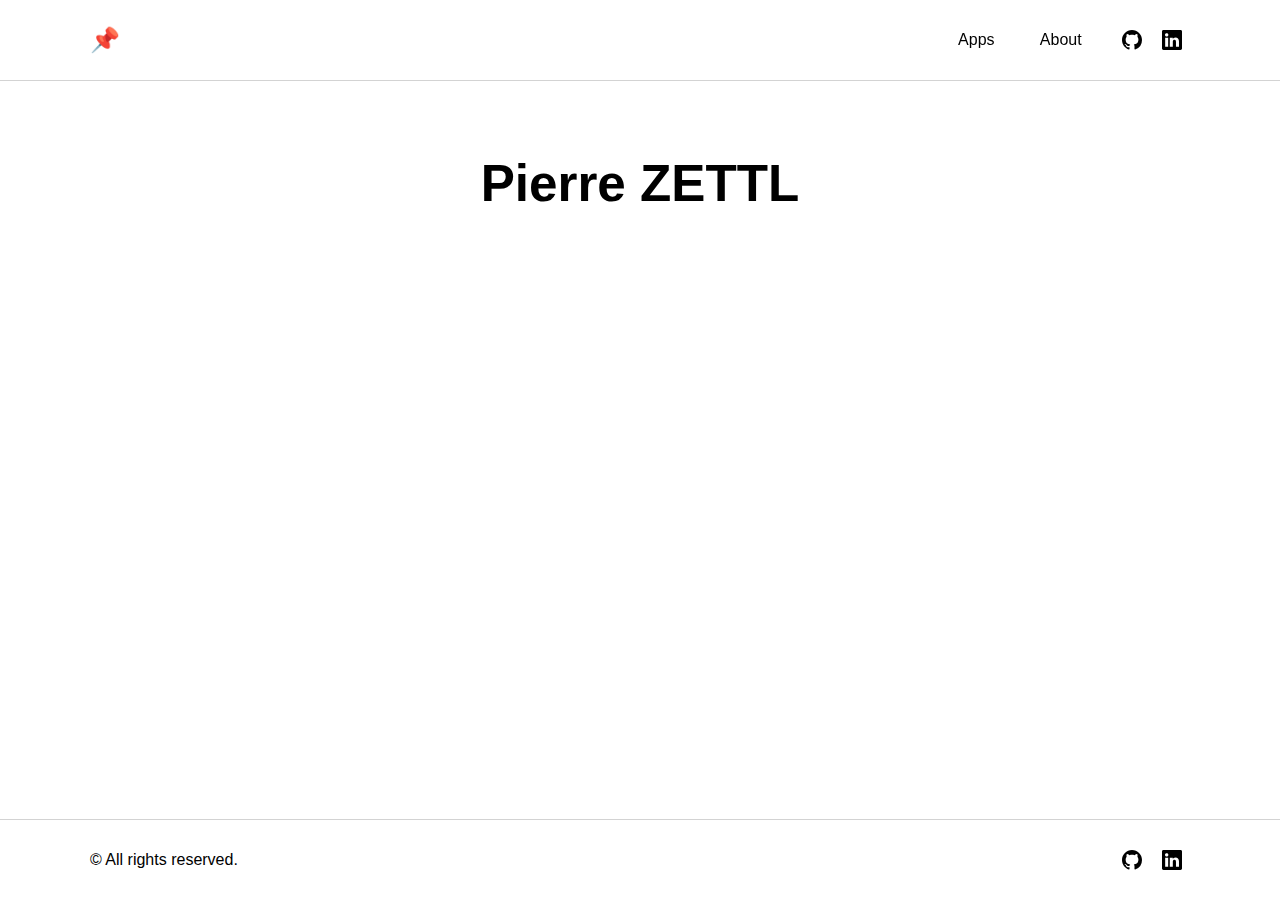
<file: index.html>
<!DOCTYPE html>
<html lang="fr">
    <head>
        <meta charset="UTF-8">
        <meta name="viewport" content="width=device-width, initial-scale=1.0">
        <link rel="stylesheet" href="style.css">
        <title>Pierre ZETTL</title>
    </head>
    <body onload="checkLang()">
        <div class="wrapper">
            <div id="navbarContainer">
                <div id="navbar">
                    <a id="mainTitle" href="index.html">📌</a>
                    <div id="navZone">
                        <nav id="navItems">
                            <ul>
                                <li><a href="apps.html">Apps</a></li>
                                <li><a href="about.html">À propos</a></li>
                            </ul>
                        </nav>
                        <div id="socialBtns">
                            <a href="https://github.com/PierreZETTL" target="_blank">
                                <svg xmlns="http://www.w3.org/2000/svg" width="20" height="20" fill="currentColor" class="bi bi-github" viewBox="0 0 16 16">
                                <path d="M8 0C3.58 0 0 3.58 0 8c0 3.54 2.29 6.53 5.47 7.59.4.07.55-.17.55-.38 0-.19-.01-.82-.01-1.49-2.01.37-2.53-.49-2.69-.94-.09-.23-.48-.94-.82-1.13-.28-.15-.68-.52-.01-.53.63-.01 1.08.58 1.23.82.72 1.21 1.87.87 2.33.66.07-.52.28-.87.51-1.07-1.78-.2-3.64-.89-3.64-3.95 0-.87.31-1.59.82-2.15-.08-.2-.36-1.02.08-2.12 0 0 .67-.21 2.2.82.64-.18 1.32-.27 2-.27.68 0 1.36.09 2 .27 1.53-1.04 2.2-.82 2.2-.82.44 1.1.16 1.92.08 2.12.51.56.82 1.27.82 2.15 0 3.07-1.87 3.75-3.65 3.95.29.25.54.73.54 1.48 0 1.07-.01 1.93-.01 2.2 0 .21.15.46.55.38A8.012 8.012 0 0 0 16 8c0-4.42-3.58-8-8-8z"/>
                                </svg>
                            </a>
                            <a href="https://www.linkedin.com/in/pierrezettl/" target="_blank">
                                <svg xmlns="http://www.w3.org/2000/svg" width="20" height="20" fill="currentColor" class="bi bi-linkedin" viewBox="0 0 16 16">
                                <path d="M0 1.146C0 .513.526 0 1.175 0h13.65C15.474 0 16 .513 16 1.146v13.708c0 .633-.526 1.146-1.175 1.146H1.175C.526 16 0 15.487 0 14.854V1.146zm4.943 12.248V6.169H2.542v7.225h2.401zm-1.2-8.212c.837 0 1.358-.554 1.358-1.248-.015-.709-.52-1.248-1.342-1.248-.822 0-1.359.54-1.359 1.248 0 .694.521 1.248 1.327 1.248h.016zm4.908 8.212V9.359c0-.216.016-.432.08-.586.173-.431.568-.878 1.232-.878.869 0 1.216.662 1.216 1.634v3.865h2.401V9.25c0-2.22-1.184-3.252-2.764-3.252-1.274 0-1.845.7-2.165 1.193v.025h-.016a5.54 5.54 0 0 1 .016-.025V6.169h-2.4c.03.678 0 7.225 0 7.225h2.4z"/>
                                </svg>
                            </a>
                        </div>
                        <a id="mobileNavButton" onclick="toggleMobileNav()">
                            <svg xmlns="http://www.w3.org/2000/svg" width="30" height="30" fill="currentColor" class="bi bi-list" viewBox="0 0 16 16">
                            <path fill-rule="evenodd" d="M2.5 12a.5.5 0 0 1 .5-.5h10a.5.5 0 0 1 0 1H3a.5.5 0 0 1-.5-.5zm0-4a.5.5 0 0 1 .5-.5h10a.5.5 0 0 1 0 1H3a.5.5 0 0 1-.5-.5zm0-4a.5.5 0 0 1 .5-.5h10a.5.5 0 0 1 0 1H3a.5.5 0 0 1-.5-.5z"/>
                            </svg>
                        </a>
                    </div>
                </div>
                <nav id="navMobile">
                    <ul>
                        <br>
                        <li><a href="apps.html">Apps</a></li>
                        <li><a href="about.html">À propos</a></li>
                        <br>
                        <li><a href="https://github.com/PierreZETTL" target="_blank">GitHub ></a></li>
                        <li><a href="https://www.linkedin.com/in/pierrezettl/" target="_blank">LinkedIn ></a></li>
                    </ul>
                </nav>
            </div>
            <div class="contentContainer">
                <div class="content">
                    <h2>Pierre ZETTL</h2>
                </div>
            </div>
            <div id="footerContainer">
                <footer>
                    <p>© Tous droits réservés.</p>
                    <div id="socialBtns">
                        <a href="https://github.com/PierreZETTL" target="_blank">
                            <svg xmlns="http://www.w3.org/2000/svg" width="20" height="20" fill="currentColor" class="bi bi-github" viewBox="0 0 16 16">
                            <path d="M8 0C3.58 0 0 3.58 0 8c0 3.54 2.29 6.53 5.47 7.59.4.07.55-.17.55-.38 0-.19-.01-.82-.01-1.49-2.01.37-2.53-.49-2.69-.94-.09-.23-.48-.94-.82-1.13-.28-.15-.68-.52-.01-.53.63-.01 1.08.58 1.23.82.72 1.21 1.87.87 2.33.66.07-.52.28-.87.51-1.07-1.78-.2-3.64-.89-3.64-3.95 0-.87.31-1.59.82-2.15-.08-.2-.36-1.02.08-2.12 0 0 .67-.21 2.2.82.64-.18 1.32-.27 2-.27.68 0 1.36.09 2 .27 1.53-1.04 2.2-.82 2.2-.82.44 1.1.16 1.92.08 2.12.51.56.82 1.27.82 2.15 0 3.07-1.87 3.75-3.65 3.95.29.25.54.73.54 1.48 0 1.07-.01 1.93-.01 2.2 0 .21.15.46.55.38A8.012 8.012 0 0 0 16 8c0-4.42-3.58-8-8-8z"/>
                            </svg>
                        </a>
                        <a href="https://www.linkedin.com/in/pierrezettl/" target="_blank">
                            <svg xmlns="http://www.w3.org/2000/svg" width="20" height="20" fill="currentColor" class="bi bi-linkedin" viewBox="0 0 16 16">
                            <path d="M0 1.146C0 .513.526 0 1.175 0h13.65C15.474 0 16 .513 16 1.146v13.708c0 .633-.526 1.146-1.175 1.146H1.175C.526 16 0 15.487 0 14.854V1.146zm4.943 12.248V6.169H2.542v7.225h2.401zm-1.2-8.212c.837 0 1.358-.554 1.358-1.248-.015-.709-.52-1.248-1.342-1.248-.822 0-1.359.54-1.359 1.248 0 .694.521 1.248 1.327 1.248h.016zm4.908 8.212V9.359c0-.216.016-.432.08-.586.173-.431.568-.878 1.232-.878.869 0 1.216.662 1.216 1.634v3.865h2.401V9.25c0-2.22-1.184-3.252-2.764-3.252-1.274 0-1.845.7-2.165 1.193v.025h-.016a5.54 5.54 0 0 1 .016-.025V6.169h-2.4c.03.678 0 7.225 0 7.225h2.4z"/>
                            </svg>
                        </a>
                    </div>
                </footer>
            </div>
        </div>
    </body>
    <script>
        function checkLang() {
            var userLang = "";
            if (navigator.language != null) {
                userLang = navigator.language;
            } else if (navigator.userLanguage != null) {
                userLang = navigator.userLanguage;
            }
            
            if (!userLang.startsWith("fr")) {
                window.location.href = "en/index.html"
            }
        };

        function toggleMobileNav() {
            if (document.getElementById("navMobile").style.display === "block") {
                document.getElementById("navMobile").style.display = "none";
                const contentContainer = document.querySelectorAll('.contentContainer');
                contentContainer.forEach(e => {
                    e.style.display="flex";
                });
                document.getElementById("footerContainer").style.display = "flex";
            } else {
                document.getElementById("navMobile").style.display = "block";
                const contentContainer = document.querySelectorAll('.contentContainer');
                contentContainer.forEach(e => {
                    e.style.display="none";
                });
                document.getElementById("footerContainer").style.display = "none";
            }
        }
    </script>
</html>
</file>
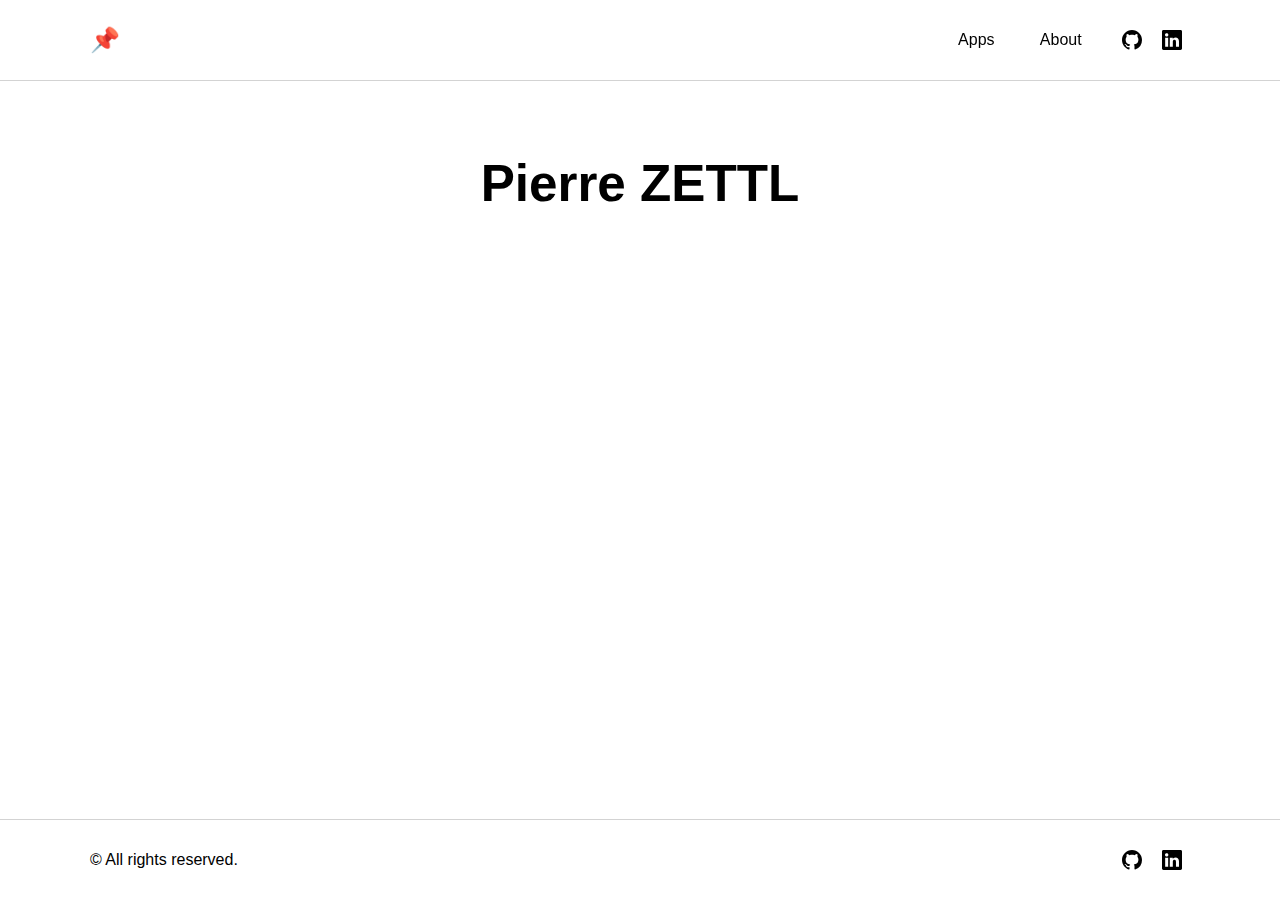
<file: en/index.html>
<!DOCTYPE html>
<html lang="en">
    <head>
        <meta charset="UTF-8">
        <meta name="viewport" content="width=device-width, initial-scale=1.0">
        <link rel="stylesheet" href="../style.css">
        <title>Pierre ZETTL</title>
    </head>
    <body onload="checkLang()">
        <div class="wrapper">
            <div id="navbarContainer">
                <div id="navbar">
                    <a id="mainTitle" href="index.html">📌</a>
                    <div id="navZone">
                        <nav id="navItems">
                            <ul>
                                <li><a href="apps.html">Apps</a></li>
                                <li><a href="about.html">About</a></li>
                            </ul>
                        </nav>
                        <div id="socialBtns">
                            <a href="https://github.com/PierreZETTL" target="_blank">
                                <svg xmlns="http://www.w3.org/2000/svg" width="20" height="20" fill="currentColor" class="bi bi-github" viewBox="0 0 16 16">
                                <path d="M8 0C3.58 0 0 3.58 0 8c0 3.54 2.29 6.53 5.47 7.59.4.07.55-.17.55-.38 0-.19-.01-.82-.01-1.49-2.01.37-2.53-.49-2.69-.94-.09-.23-.48-.94-.82-1.13-.28-.15-.68-.52-.01-.53.63-.01 1.08.58 1.23.82.72 1.21 1.87.87 2.33.66.07-.52.28-.87.51-1.07-1.78-.2-3.64-.89-3.64-3.95 0-.87.31-1.59.82-2.15-.08-.2-.36-1.02.08-2.12 0 0 .67-.21 2.2.82.64-.18 1.32-.27 2-.27.68 0 1.36.09 2 .27 1.53-1.04 2.2-.82 2.2-.82.44 1.1.16 1.92.08 2.12.51.56.82 1.27.82 2.15 0 3.07-1.87 3.75-3.65 3.95.29.25.54.73.54 1.48 0 1.07-.01 1.93-.01 2.2 0 .21.15.46.55.38A8.012 8.012 0 0 0 16 8c0-4.42-3.58-8-8-8z"/>
                                </svg>
                            </a>
                            <a href="https://www.linkedin.com/in/pierrezettl/" target="_blank">
                                <svg xmlns="http://www.w3.org/2000/svg" width="20" height="20" fill="currentColor" class="bi bi-linkedin" viewBox="0 0 16 16">
                                <path d="M0 1.146C0 .513.526 0 1.175 0h13.65C15.474 0 16 .513 16 1.146v13.708c0 .633-.526 1.146-1.175 1.146H1.175C.526 16 0 15.487 0 14.854V1.146zm4.943 12.248V6.169H2.542v7.225h2.401zm-1.2-8.212c.837 0 1.358-.554 1.358-1.248-.015-.709-.52-1.248-1.342-1.248-.822 0-1.359.54-1.359 1.248 0 .694.521 1.248 1.327 1.248h.016zm4.908 8.212V9.359c0-.216.016-.432.08-.586.173-.431.568-.878 1.232-.878.869 0 1.216.662 1.216 1.634v3.865h2.401V9.25c0-2.22-1.184-3.252-2.764-3.252-1.274 0-1.845.7-2.165 1.193v.025h-.016a5.54 5.54 0 0 1 .016-.025V6.169h-2.4c.03.678 0 7.225 0 7.225h2.4z"/>
                                </svg>
                            </a>
                        </div>
                        <a id="mobileNavButton" onclick="toggleMobileNav()">
                            <svg xmlns="http://www.w3.org/2000/svg" width="30" height="30" fill="currentColor" class="bi bi-list" viewBox="0 0 16 16">
                            <path fill-rule="evenodd" d="M2.5 12a.5.5 0 0 1 .5-.5h10a.5.5 0 0 1 0 1H3a.5.5 0 0 1-.5-.5zm0-4a.5.5 0 0 1 .5-.5h10a.5.5 0 0 1 0 1H3a.5.5 0 0 1-.5-.5zm0-4a.5.5 0 0 1 .5-.5h10a.5.5 0 0 1 0 1H3a.5.5 0 0 1-.5-.5z"/>
                            </svg>
                        </a>
                    </div>
                </div>
                <nav id="navMobile">
                    <ul>
                        <br>
                        <li><a href="apps.html">Apps</a></li>
                        <li><a href="about.html">About</a></li>
                        <br>
                        <li><a href="https://github.com/PierreZETTL" target="_blank">GitHub ></a></li>
                        <li><a href="https://www.linkedin.com/in/pierrezettl/" target="_blank">LinkedIn ></a></li>
                    </ul>
                </nav>
            </div>
            <div class="contentContainer">
                <div class="content">
                    <h2>Pierre ZETTL</h2>
                </div>
            </div>
            <div id="footerContainer">
                <footer>
                    <p>© All rights reserved.</p>
                    <div id="socialBtns">
                        <a href="https://github.com/PierreZETTL" target="_blank">
                            <svg xmlns="http://www.w3.org/2000/svg" width="20" height="20" fill="currentColor" class="bi bi-github" viewBox="0 0 16 16">
                            <path d="M8 0C3.58 0 0 3.58 0 8c0 3.54 2.29 6.53 5.47 7.59.4.07.55-.17.55-.38 0-.19-.01-.82-.01-1.49-2.01.37-2.53-.49-2.69-.94-.09-.23-.48-.94-.82-1.13-.28-.15-.68-.52-.01-.53.63-.01 1.08.58 1.23.82.72 1.21 1.87.87 2.33.66.07-.52.28-.87.51-1.07-1.78-.2-3.64-.89-3.64-3.95 0-.87.31-1.59.82-2.15-.08-.2-.36-1.02.08-2.12 0 0 .67-.21 2.2.82.64-.18 1.32-.27 2-.27.68 0 1.36.09 2 .27 1.53-1.04 2.2-.82 2.2-.82.44 1.1.16 1.92.08 2.12.51.56.82 1.27.82 2.15 0 3.07-1.87 3.75-3.65 3.95.29.25.54.73.54 1.48 0 1.07-.01 1.93-.01 2.2 0 .21.15.46.55.38A8.012 8.012 0 0 0 16 8c0-4.42-3.58-8-8-8z"/>
                            </svg>
                        </a>
                        <a href="https://www.linkedin.com/in/pierrezettl/" target="_blank">
                            <svg xmlns="http://www.w3.org/2000/svg" width="20" height="20" fill="currentColor" class="bi bi-linkedin" viewBox="0 0 16 16">
                            <path d="M0 1.146C0 .513.526 0 1.175 0h13.65C15.474 0 16 .513 16 1.146v13.708c0 .633-.526 1.146-1.175 1.146H1.175C.526 16 0 15.487 0 14.854V1.146zm4.943 12.248V6.169H2.542v7.225h2.401zm-1.2-8.212c.837 0 1.358-.554 1.358-1.248-.015-.709-.52-1.248-1.342-1.248-.822 0-1.359.54-1.359 1.248 0 .694.521 1.248 1.327 1.248h.016zm4.908 8.212V9.359c0-.216.016-.432.08-.586.173-.431.568-.878 1.232-.878.869 0 1.216.662 1.216 1.634v3.865h2.401V9.25c0-2.22-1.184-3.252-2.764-3.252-1.274 0-1.845.7-2.165 1.193v.025h-.016a5.54 5.54 0 0 1 .016-.025V6.169h-2.4c.03.678 0 7.225 0 7.225h2.4z"/>
                            </svg>
                        </a>
                    </div>
                </footer>
            </div>
        </div>
    </body>
    <script>
        function checkLang() {
            var userLang = "";
            if (navigator.language != null) {
                userLang = navigator.language;
            } else if (navigator.userLanguage != null) {
                userLang = navigator.userLanguage;
            }
            
            if (userLang.startsWith("fr")) {
                window.location.href = "../index.html"
            }
        };
        
        function toggleMobileNav() {
            if (document.getElementById("navMobile").style.display === "block") {
                document.getElementById("navMobile").style.display = "none";
                const contentContainer = document.querySelectorAll('.contentContainer');
                contentContainer.forEach(e => {
                    e.style.display="flex";
                });
                document.getElementById("footerContainer").style.display = "flex";
            } else {
                document.getElementById("navMobile").style.display = "block";
                const contentContainer = document.querySelectorAll('.contentContainer');
                contentContainer.forEach(e => {
                    e.style.display="none";
                });
                document.getElementById("footerContainer").style.display = "none";
            }
        }
    </script>
</html>
</file>
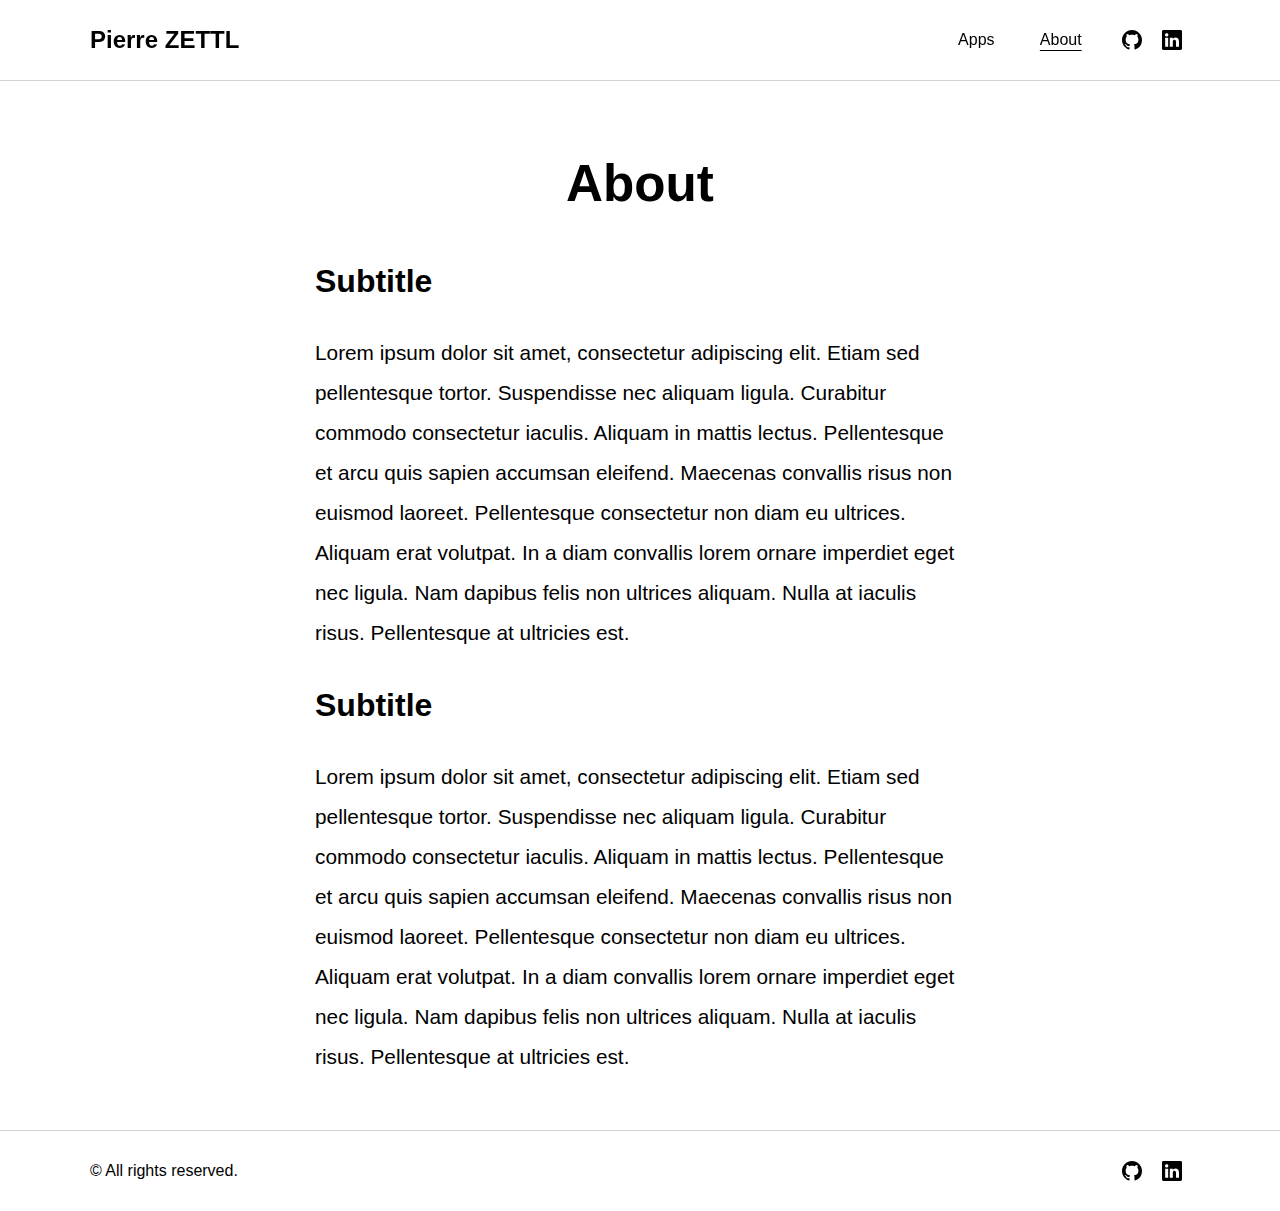
<file: about.html>
<!DOCTYPE html>
<html lang="fr">
    <head>
        <meta charset="UTF-8">
        <meta name="viewport" content="width=device-width, initial-scale=1.0">
        <link rel="stylesheet" href="style.css">
        <title>À propos - Pierre ZETTL</title>
    </head>
    <body onload="checkLang()">
        <div class="wrapper">
            <div id="navbarContainer">
                <div id="navbar">
                    <a id="mainTitle" href="index.html">Pierre ZETTL</a>
                    <div id="navZone">
                        <nav id="navItems">
                            <ul>
                                <li><a href="apps.html">Apps</a></li>
                                <li><a class="activeNav" href="about.html">À propos</a></li>
                            </ul>
                        </nav>
                        <div id="socialBtns">
                            <a href="https://github.com/PierreZETTL" target="_blank">
                                <svg xmlns="http://www.w3.org/2000/svg" width="20" height="20" fill="currentColor" class="bi bi-github" viewBox="0 0 16 16">
                                <path d="M8 0C3.58 0 0 3.58 0 8c0 3.54 2.29 6.53 5.47 7.59.4.07.55-.17.55-.38 0-.19-.01-.82-.01-1.49-2.01.37-2.53-.49-2.69-.94-.09-.23-.48-.94-.82-1.13-.28-.15-.68-.52-.01-.53.63-.01 1.08.58 1.23.82.72 1.21 1.87.87 2.33.66.07-.52.28-.87.51-1.07-1.78-.2-3.64-.89-3.64-3.95 0-.87.31-1.59.82-2.15-.08-.2-.36-1.02.08-2.12 0 0 .67-.21 2.2.82.64-.18 1.32-.27 2-.27.68 0 1.36.09 2 .27 1.53-1.04 2.2-.82 2.2-.82.44 1.1.16 1.92.08 2.12.51.56.82 1.27.82 2.15 0 3.07-1.87 3.75-3.65 3.95.29.25.54.73.54 1.48 0 1.07-.01 1.93-.01 2.2 0 .21.15.46.55.38A8.012 8.012 0 0 0 16 8c0-4.42-3.58-8-8-8z"/>
                                </svg>
                            </a>
                            <a href="https://www.linkedin.com/in/pierrezettl/" target="_blank">
                                <svg xmlns="http://www.w3.org/2000/svg" width="20" height="20" fill="currentColor" class="bi bi-linkedin" viewBox="0 0 16 16">
                                <path d="M0 1.146C0 .513.526 0 1.175 0h13.65C15.474 0 16 .513 16 1.146v13.708c0 .633-.526 1.146-1.175 1.146H1.175C.526 16 0 15.487 0 14.854V1.146zm4.943 12.248V6.169H2.542v7.225h2.401zm-1.2-8.212c.837 0 1.358-.554 1.358-1.248-.015-.709-.52-1.248-1.342-1.248-.822 0-1.359.54-1.359 1.248 0 .694.521 1.248 1.327 1.248h.016zm4.908 8.212V9.359c0-.216.016-.432.08-.586.173-.431.568-.878 1.232-.878.869 0 1.216.662 1.216 1.634v3.865h2.401V9.25c0-2.22-1.184-3.252-2.764-3.252-1.274 0-1.845.7-2.165 1.193v.025h-.016a5.54 5.54 0 0 1 .016-.025V6.169h-2.4c.03.678 0 7.225 0 7.225h2.4z"/>
                                </svg>
                            </a>
                        </div>
                        <a id="mobileNavButton" onclick="toggleMobileNav()">
                            <svg xmlns="http://www.w3.org/2000/svg" width="30" height="30" fill="currentColor" class="bi bi-list" viewBox="0 0 16 16">
                            <path fill-rule="evenodd" d="M2.5 12a.5.5 0 0 1 .5-.5h10a.5.5 0 0 1 0 1H3a.5.5 0 0 1-.5-.5zm0-4a.5.5 0 0 1 .5-.5h10a.5.5 0 0 1 0 1H3a.5.5 0 0 1-.5-.5zm0-4a.5.5 0 0 1 .5-.5h10a.5.5 0 0 1 0 1H3a.5.5 0 0 1-.5-.5z"/>
                            </svg>
                        </a>
                    </div>
                </div>
                <nav id="navMobile">
                    <ul>
                        <br>
                        <li><a href="apps.html">Apps</a></li>
                        <li><a class="activeNav" href="about.html">À propos</a></li>
                        <br>
                        <li><a href="https://github.com/PierreZETTL" target="_blank">GitHub ></a></li>
                        <li><a href="https://www.linkedin.com/in/pierrezettl/" target="_blank">LinkedIn ></a></li>
                    </ul>
                </nav>
            </div>
            <div class="contentContainer">
                <div class="content">
                    <h2>À propos</h2>
                    <div id="aboutContainer">
                        <h3>Sous titre</h3>
                        <p>Lorem ipsum dolor sit amet, consectetur adipiscing elit. Etiam sed pellentesque tortor. Suspendisse nec aliquam ligula. Curabitur commodo consectetur iaculis. Aliquam in mattis lectus. Pellentesque et arcu quis sapien accumsan eleifend. Maecenas convallis risus non euismod laoreet. Pellentesque consectetur non diam eu ultrices. Aliquam erat volutpat. In a diam convallis lorem ornare imperdiet eget nec ligula. Nam dapibus felis non ultrices aliquam. Nulla at iaculis risus. Pellentesque at ultricies est.</p>
                        <h3>Sous titre</h3>
                        <p>Lorem ipsum dolor sit amet, consectetur adipiscing elit. Etiam sed pellentesque tortor. Suspendisse nec aliquam ligula. Curabitur commodo consectetur iaculis. Aliquam in mattis lectus. Pellentesque et arcu quis sapien accumsan eleifend. Maecenas convallis risus non euismod laoreet. Pellentesque consectetur non diam eu ultrices. Aliquam erat volutpat. In a diam convallis lorem ornare imperdiet eget nec ligula. Nam dapibus felis non ultrices aliquam. Nulla at iaculis risus. Pellentesque at ultricies est.</p>
                    </div>
                </div>
            </div>
            <div id="footerContainer">
                <footer>
                    <p>© Tous droits réservés.</p>
                    <div id="socialBtns">
                        <a href="https://github.com/PierreZETTL" target="_blank">
                            <svg xmlns="http://www.w3.org/2000/svg" width="20" height="20" fill="currentColor" class="bi bi-github" viewBox="0 0 16 16">
                            <path d="M8 0C3.58 0 0 3.58 0 8c0 3.54 2.29 6.53 5.47 7.59.4.07.55-.17.55-.38 0-.19-.01-.82-.01-1.49-2.01.37-2.53-.49-2.69-.94-.09-.23-.48-.94-.82-1.13-.28-.15-.68-.52-.01-.53.63-.01 1.08.58 1.23.82.72 1.21 1.87.87 2.33.66.07-.52.28-.87.51-1.07-1.78-.2-3.64-.89-3.64-3.95 0-.87.31-1.59.82-2.15-.08-.2-.36-1.02.08-2.12 0 0 .67-.21 2.2.82.64-.18 1.32-.27 2-.27.68 0 1.36.09 2 .27 1.53-1.04 2.2-.82 2.2-.82.44 1.1.16 1.92.08 2.12.51.56.82 1.27.82 2.15 0 3.07-1.87 3.75-3.65 3.95.29.25.54.73.54 1.48 0 1.07-.01 1.93-.01 2.2 0 .21.15.46.55.38A8.012 8.012 0 0 0 16 8c0-4.42-3.58-8-8-8z"/>
                            </svg>
                        </a>
                        <a href="https://www.linkedin.com/in/pierrezettl/" target="_blank">
                            <svg xmlns="http://www.w3.org/2000/svg" width="20" height="20" fill="currentColor" class="bi bi-linkedin" viewBox="0 0 16 16">
                            <path d="M0 1.146C0 .513.526 0 1.175 0h13.65C15.474 0 16 .513 16 1.146v13.708c0 .633-.526 1.146-1.175 1.146H1.175C.526 16 0 15.487 0 14.854V1.146zm4.943 12.248V6.169H2.542v7.225h2.401zm-1.2-8.212c.837 0 1.358-.554 1.358-1.248-.015-.709-.52-1.248-1.342-1.248-.822 0-1.359.54-1.359 1.248 0 .694.521 1.248 1.327 1.248h.016zm4.908 8.212V9.359c0-.216.016-.432.08-.586.173-.431.568-.878 1.232-.878.869 0 1.216.662 1.216 1.634v3.865h2.401V9.25c0-2.22-1.184-3.252-2.764-3.252-1.274 0-1.845.7-2.165 1.193v.025h-.016a5.54 5.54 0 0 1 .016-.025V6.169h-2.4c.03.678 0 7.225 0 7.225h2.4z"/>
                            </svg>
                        </a>
                    </div>
                </footer>
            </div>
        </div>
    </body>
    <script>
        function checkLang() {
            var userLang = "";
            if (navigator.language != null) {
                userLang = navigator.language;
            } else if (navigator.userLanguage != null) {
                userLang = navigator.userLanguage;
            }
            
            if (!userLang.startsWith("fr")) {
                window.location.href = "en/about.html"
            }
        };

        function toggleMobileNav() {
            if (document.getElementById("navMobile").style.display === "block") {
                document.getElementById("navMobile").style.display = "none";
                const contentContainer = document.querySelectorAll('.contentContainer');
                contentContainer.forEach(e => {
                    e.style.display="flex";
                });
                document.getElementById("footerContainer").style.display = "flex";
            } else {
                document.getElementById("navMobile").style.display = "block";
                const contentContainer = document.querySelectorAll('.contentContainer');
                contentContainer.forEach(e => {
                    e.style.display="none";
                });
                document.getElementById("footerContainer").style.display = "none";
            }
        }
    </script>
</html>
</file>
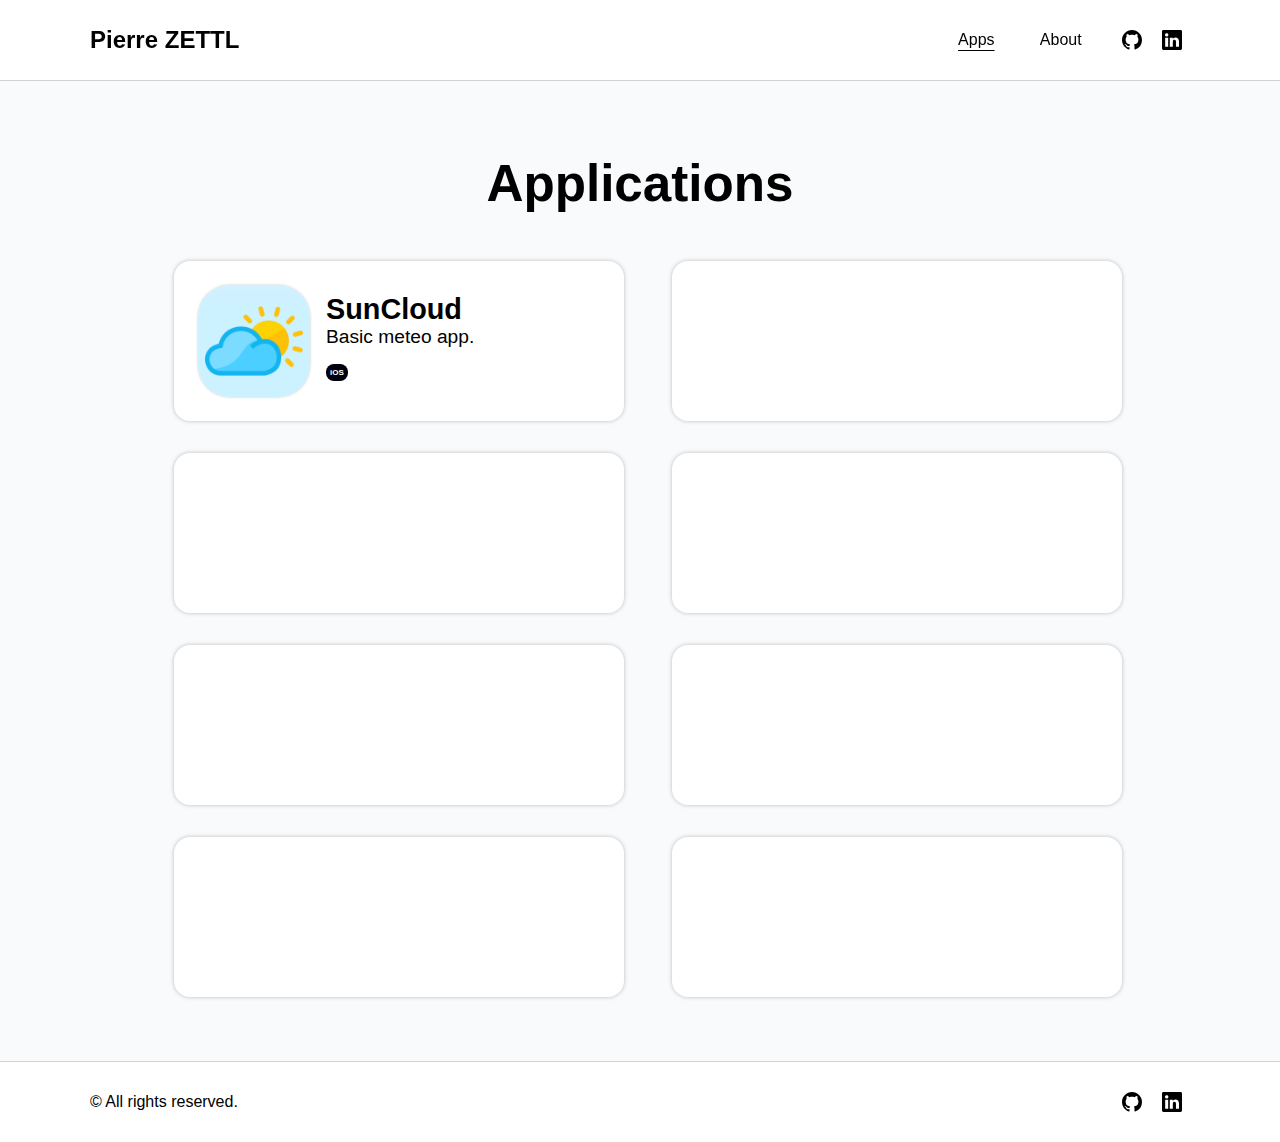
<file: apps.html>
<!DOCTYPE html>
<html lang="fr">
    <head>
        <meta charset="UTF-8">
        <meta name="viewport" content="width=device-width, initial-scale=1.0">
        <link rel="stylesheet" href="style.css">
        <title>Apps - Pierre ZETTL</title>
    </head>
    <body onload="checkLang()">
        <div class="wrapper" id="appsBackground">
            <div id="navbarContainer">
                <div id="navbar">
                    <a id="mainTitle" href="index.html">Pierre ZETTL</a>
                    <div id="navZone">
                        <nav id="navItems">
                            <ul>
                                <li><a class="activeNav" href="apps.html">Apps</a></li>
                                <li><a href="about.html">À propos</a></li>
                            </ul>
                        </nav>
                        <div id="socialBtns">
                            <a href="https://github.com/PierreZETTL" target="_blank">
                                <svg xmlns="http://www.w3.org/2000/svg" width="20" height="20" fill="currentColor" class="bi bi-github" viewBox="0 0 16 16">
                                <path d="M8 0C3.58 0 0 3.58 0 8c0 3.54 2.29 6.53 5.47 7.59.4.07.55-.17.55-.38 0-.19-.01-.82-.01-1.49-2.01.37-2.53-.49-2.69-.94-.09-.23-.48-.94-.82-1.13-.28-.15-.68-.52-.01-.53.63-.01 1.08.58 1.23.82.72 1.21 1.87.87 2.33.66.07-.52.28-.87.51-1.07-1.78-.2-3.64-.89-3.64-3.95 0-.87.31-1.59.82-2.15-.08-.2-.36-1.02.08-2.12 0 0 .67-.21 2.2.82.64-.18 1.32-.27 2-.27.68 0 1.36.09 2 .27 1.53-1.04 2.2-.82 2.2-.82.44 1.1.16 1.92.08 2.12.51.56.82 1.27.82 2.15 0 3.07-1.87 3.75-3.65 3.95.29.25.54.73.54 1.48 0 1.07-.01 1.93-.01 2.2 0 .21.15.46.55.38A8.012 8.012 0 0 0 16 8c0-4.42-3.58-8-8-8z"/>
                                </svg>
                            </a>
                            <a href="https://www.linkedin.com/in/pierrezettl/" target="_blank">
                                <svg xmlns="http://www.w3.org/2000/svg" width="20" height="20" fill="currentColor" class="bi bi-linkedin" viewBox="0 0 16 16">
                                <path d="M0 1.146C0 .513.526 0 1.175 0h13.65C15.474 0 16 .513 16 1.146v13.708c0 .633-.526 1.146-1.175 1.146H1.175C.526 16 0 15.487 0 14.854V1.146zm4.943 12.248V6.169H2.542v7.225h2.401zm-1.2-8.212c.837 0 1.358-.554 1.358-1.248-.015-.709-.52-1.248-1.342-1.248-.822 0-1.359.54-1.359 1.248 0 .694.521 1.248 1.327 1.248h.016zm4.908 8.212V9.359c0-.216.016-.432.08-.586.173-.431.568-.878 1.232-.878.869 0 1.216.662 1.216 1.634v3.865h2.401V9.25c0-2.22-1.184-3.252-2.764-3.252-1.274 0-1.845.7-2.165 1.193v.025h-.016a5.54 5.54 0 0 1 .016-.025V6.169h-2.4c.03.678 0 7.225 0 7.225h2.4z"/>
                                </svg>
                            </a>
                        </div>
                        <a id="mobileNavButton" onclick="toggleMobileNav()">
                            <svg xmlns="http://www.w3.org/2000/svg" width="30" height="30" fill="currentColor" class="bi bi-list" viewBox="0 0 16 16">
                            <path fill-rule="evenodd" d="M2.5 12a.5.5 0 0 1 .5-.5h10a.5.5 0 0 1 0 1H3a.5.5 0 0 1-.5-.5zm0-4a.5.5 0 0 1 .5-.5h10a.5.5 0 0 1 0 1H3a.5.5 0 0 1-.5-.5zm0-4a.5.5 0 0 1 .5-.5h10a.5.5 0 0 1 0 1H3a.5.5 0 0 1-.5-.5z"/>
                            </svg>
                        </a>
                    </div>
                </div>
                <nav id="navMobile">
                    <ul>
                        <br>
                        <li><a class="activeNav" href="apps.html">Apps</a></li>
                        <li><a href="about.html">À propos</a></li>
                        <br>
                        <li><a href="https://github.com/PierreZETTL" target="_blank">GitHub ></a></li>
                        <li><a href="https://www.linkedin.com/in/pierrezettl/" target="_blank">LinkedIn ></a></li>
                    </ul>
                </nav>
            </div>
            <div class="contentContainer">
                <div class="content">
                    <h2>Applications</h2>
                    <a class="appContainer" href="apps/suncloud.html">
                        <img src="img/suncloud.png">
                        <div class="appInfos">
                            <h3>SunCloud</h3>
                            <h5>Application météo basique.</h5>
                            <p>iOS</p>
                            <!-- macOS support ? : <p>macOS</p> -->
                        </div>
                    </a>
                    <a class="appContainer" href="apps.html"></a>
                    <a class="appContainer" href="apps.html"></a>
                    <a class="appContainer" href="apps.html"></a>
                    <a class="appContainer" href="apps.html"></a>
                    <a class="appContainer" href="apps.html"></a>
                    <a class="appContainer" href="apps.html"></a>
                    <a class="appContainer" href="apps.html"></a>
                </div>
            </div>
            <div id="footerContainer">
                <footer>
                    <p>© Tous droits réservés.</p>
                    <div id="socialBtns">
                        <a href="https://github.com/PierreZETTL" target="_blank">
                            <svg xmlns="http://www.w3.org/2000/svg" width="20" height="20" fill="currentColor" class="bi bi-github" viewBox="0 0 16 16">
                            <path d="M8 0C3.58 0 0 3.58 0 8c0 3.54 2.29 6.53 5.47 7.59.4.07.55-.17.55-.38 0-.19-.01-.82-.01-1.49-2.01.37-2.53-.49-2.69-.94-.09-.23-.48-.94-.82-1.13-.28-.15-.68-.52-.01-.53.63-.01 1.08.58 1.23.82.72 1.21 1.87.87 2.33.66.07-.52.28-.87.51-1.07-1.78-.2-3.64-.89-3.64-3.95 0-.87.31-1.59.82-2.15-.08-.2-.36-1.02.08-2.12 0 0 .67-.21 2.2.82.64-.18 1.32-.27 2-.27.68 0 1.36.09 2 .27 1.53-1.04 2.2-.82 2.2-.82.44 1.1.16 1.92.08 2.12.51.56.82 1.27.82 2.15 0 3.07-1.87 3.75-3.65 3.95.29.25.54.73.54 1.48 0 1.07-.01 1.93-.01 2.2 0 .21.15.46.55.38A8.012 8.012 0 0 0 16 8c0-4.42-3.58-8-8-8z"/>
                            </svg>
                        </a>
                        <a href="https://www.linkedin.com/in/pierrezettl/" target="_blank">
                            <svg xmlns="http://www.w3.org/2000/svg" width="20" height="20" fill="currentColor" class="bi bi-linkedin" viewBox="0 0 16 16">
                            <path d="M0 1.146C0 .513.526 0 1.175 0h13.65C15.474 0 16 .513 16 1.146v13.708c0 .633-.526 1.146-1.175 1.146H1.175C.526 16 0 15.487 0 14.854V1.146zm4.943 12.248V6.169H2.542v7.225h2.401zm-1.2-8.212c.837 0 1.358-.554 1.358-1.248-.015-.709-.52-1.248-1.342-1.248-.822 0-1.359.54-1.359 1.248 0 .694.521 1.248 1.327 1.248h.016zm4.908 8.212V9.359c0-.216.016-.432.08-.586.173-.431.568-.878 1.232-.878.869 0 1.216.662 1.216 1.634v3.865h2.401V9.25c0-2.22-1.184-3.252-2.764-3.252-1.274 0-1.845.7-2.165 1.193v.025h-.016a5.54 5.54 0 0 1 .016-.025V6.169h-2.4c.03.678 0 7.225 0 7.225h2.4z"/>
                            </svg>
                        </a>
                    </div>
                </footer>
            </div>
        </div>
    </body>
    <script>
        function checkLang() {
            var userLang = "";
            if (navigator.language != null) {
                userLang = navigator.language;
            } else if (navigator.userLanguage != null) {
                userLang = navigator.userLanguage;
            }
            
            if (!userLang.startsWith("fr")) {
                window.location.href = "en/apps.html"
            }
        };

        function toggleMobileNav() {
            if (document.getElementById("navMobile").style.display === "block") {
                document.getElementById("navMobile").style.display = "none";
                const contentContainer = document.querySelectorAll('.contentContainer');
                contentContainer.forEach(e => {
                    e.style.display="flex";
                });
                document.getElementById("footerContainer").style.display = "flex";
            } else {
                document.getElementById("navMobile").style.display = "block";
                const contentContainer = document.querySelectorAll('.contentContainer');
                contentContainer.forEach(e => {
                    e.style.display="none";
                });
                document.getElementById("footerContainer").style.display = "none";
            }
        }
    </script>
</html>
</file>
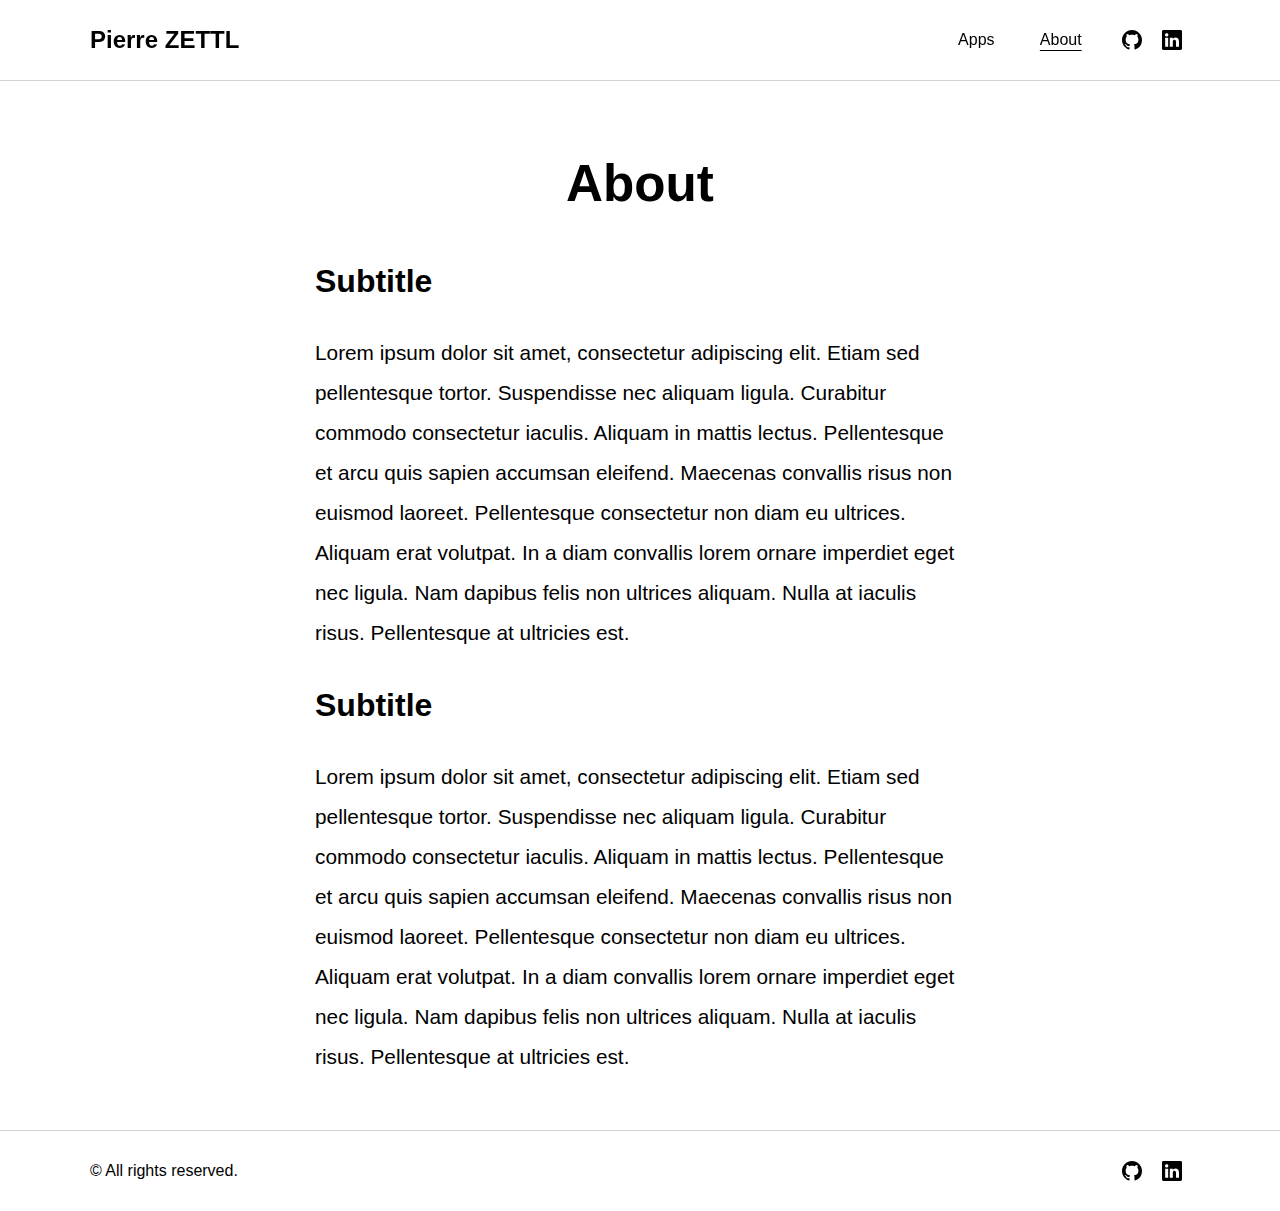
<file: en/about.html>
<!DOCTYPE html>
<html lang="en">
    <head>
        <meta charset="UTF-8">
        <meta name="viewport" content="width=device-width, initial-scale=1.0">
        <link rel="stylesheet" href="../style.css">
        <title>About - Pierre ZETTL</title>
    </head>
    <body onload="checkLang()">
        <div class="wrapper">
            <div id="navbarContainer">
                <div id="navbar">
                    <a id="mainTitle" href="index.html">Pierre ZETTL</a>
                    <div id="navZone">
                        <nav id="navItems">
                            <ul>
                                <li><a href="apps.html">Apps</a></li>
                                <li><a class="activeNav" href="about.html">About</a></li>
                            </ul>
                        </nav>
                        <div id="socialBtns">
                            <a href="https://github.com/PierreZETTL" target="_blank">
                                <svg xmlns="http://www.w3.org/2000/svg" width="20" height="20" fill="currentColor" class="bi bi-github" viewBox="0 0 16 16">
                                <path d="M8 0C3.58 0 0 3.58 0 8c0 3.54 2.29 6.53 5.47 7.59.4.07.55-.17.55-.38 0-.19-.01-.82-.01-1.49-2.01.37-2.53-.49-2.69-.94-.09-.23-.48-.94-.82-1.13-.28-.15-.68-.52-.01-.53.63-.01 1.08.58 1.23.82.72 1.21 1.87.87 2.33.66.07-.52.28-.87.51-1.07-1.78-.2-3.64-.89-3.64-3.95 0-.87.31-1.59.82-2.15-.08-.2-.36-1.02.08-2.12 0 0 .67-.21 2.2.82.64-.18 1.32-.27 2-.27.68 0 1.36.09 2 .27 1.53-1.04 2.2-.82 2.2-.82.44 1.1.16 1.92.08 2.12.51.56.82 1.27.82 2.15 0 3.07-1.87 3.75-3.65 3.95.29.25.54.73.54 1.48 0 1.07-.01 1.93-.01 2.2 0 .21.15.46.55.38A8.012 8.012 0 0 0 16 8c0-4.42-3.58-8-8-8z"/>
                                </svg>
                            </a>
                            <a href="https://www.linkedin.com/in/pierrezettl/" target="_blank">
                                <svg xmlns="http://www.w3.org/2000/svg" width="20" height="20" fill="currentColor" class="bi bi-linkedin" viewBox="0 0 16 16">
                                <path d="M0 1.146C0 .513.526 0 1.175 0h13.65C15.474 0 16 .513 16 1.146v13.708c0 .633-.526 1.146-1.175 1.146H1.175C.526 16 0 15.487 0 14.854V1.146zm4.943 12.248V6.169H2.542v7.225h2.401zm-1.2-8.212c.837 0 1.358-.554 1.358-1.248-.015-.709-.52-1.248-1.342-1.248-.822 0-1.359.54-1.359 1.248 0 .694.521 1.248 1.327 1.248h.016zm4.908 8.212V9.359c0-.216.016-.432.08-.586.173-.431.568-.878 1.232-.878.869 0 1.216.662 1.216 1.634v3.865h2.401V9.25c0-2.22-1.184-3.252-2.764-3.252-1.274 0-1.845.7-2.165 1.193v.025h-.016a5.54 5.54 0 0 1 .016-.025V6.169h-2.4c.03.678 0 7.225 0 7.225h2.4z"/>
                                </svg>
                            </a>
                        </div>
                        <a id="mobileNavButton" onclick="toggleMobileNav()">
                            <svg xmlns="http://www.w3.org/2000/svg" width="30" height="30" fill="currentColor" class="bi bi-list" viewBox="0 0 16 16">
                            <path fill-rule="evenodd" d="M2.5 12a.5.5 0 0 1 .5-.5h10a.5.5 0 0 1 0 1H3a.5.5 0 0 1-.5-.5zm0-4a.5.5 0 0 1 .5-.5h10a.5.5 0 0 1 0 1H3a.5.5 0 0 1-.5-.5zm0-4a.5.5 0 0 1 .5-.5h10a.5.5 0 0 1 0 1H3a.5.5 0 0 1-.5-.5z"/>
                            </svg>
                        </a>
                    </div>
                </div>
                <nav id="navMobile">
                    <ul>
                        <br>
                        <li><a href="apps.html">Apps</a></li>
                        <li><a class="activeNav" href="about.html">About</a></li>
                        <br>
                        <li><a href="https://github.com/PierreZETTL" target="_blank">GitHub ></a></li>
                        <li><a href="https://www.linkedin.com/in/pierrezettl/" target="_blank">LinkedIn ></a></li>
                    </ul>
                </nav>
            </div>
            <div class="contentContainer">
                <div class="content">
                    <h2>About</h2>
                    <div id="aboutContainer">
                        <h3>Subtitle</h3>
                        <p>Lorem ipsum dolor sit amet, consectetur adipiscing elit. Etiam sed pellentesque tortor. Suspendisse nec aliquam ligula. Curabitur commodo consectetur iaculis. Aliquam in mattis lectus. Pellentesque et arcu quis sapien accumsan eleifend. Maecenas convallis risus non euismod laoreet. Pellentesque consectetur non diam eu ultrices. Aliquam erat volutpat. In a diam convallis lorem ornare imperdiet eget nec ligula. Nam dapibus felis non ultrices aliquam. Nulla at iaculis risus. Pellentesque at ultricies est.</p>
                        <h3>Subtitle</h3>
                        <p>Lorem ipsum dolor sit amet, consectetur adipiscing elit. Etiam sed pellentesque tortor. Suspendisse nec aliquam ligula. Curabitur commodo consectetur iaculis. Aliquam in mattis lectus. Pellentesque et arcu quis sapien accumsan eleifend. Maecenas convallis risus non euismod laoreet. Pellentesque consectetur non diam eu ultrices. Aliquam erat volutpat. In a diam convallis lorem ornare imperdiet eget nec ligula. Nam dapibus felis non ultrices aliquam. Nulla at iaculis risus. Pellentesque at ultricies est.</p>
                    </div>
                </div>
            </div>
            <div id="footerContainer">
                <footer>
                    <p>© All rights reserved.</p>
                    <div id="socialBtns">
                        <a href="https://github.com/PierreZETTL" target="_blank">
                            <svg xmlns="http://www.w3.org/2000/svg" width="20" height="20" fill="currentColor" class="bi bi-github" viewBox="0 0 16 16">
                            <path d="M8 0C3.58 0 0 3.58 0 8c0 3.54 2.29 6.53 5.47 7.59.4.07.55-.17.55-.38 0-.19-.01-.82-.01-1.49-2.01.37-2.53-.49-2.69-.94-.09-.23-.48-.94-.82-1.13-.28-.15-.68-.52-.01-.53.63-.01 1.08.58 1.23.82.72 1.21 1.87.87 2.33.66.07-.52.28-.87.51-1.07-1.78-.2-3.64-.89-3.64-3.95 0-.87.31-1.59.82-2.15-.08-.2-.36-1.02.08-2.12 0 0 .67-.21 2.2.82.64-.18 1.32-.27 2-.27.68 0 1.36.09 2 .27 1.53-1.04 2.2-.82 2.2-.82.44 1.1.16 1.92.08 2.12.51.56.82 1.27.82 2.15 0 3.07-1.87 3.75-3.65 3.95.29.25.54.73.54 1.48 0 1.07-.01 1.93-.01 2.2 0 .21.15.46.55.38A8.012 8.012 0 0 0 16 8c0-4.42-3.58-8-8-8z"/>
                            </svg>
                        </a>
                        <a href="https://www.linkedin.com/in/pierrezettl/" target="_blank">
                            <svg xmlns="http://www.w3.org/2000/svg" width="20" height="20" fill="currentColor" class="bi bi-linkedin" viewBox="0 0 16 16">
                            <path d="M0 1.146C0 .513.526 0 1.175 0h13.65C15.474 0 16 .513 16 1.146v13.708c0 .633-.526 1.146-1.175 1.146H1.175C.526 16 0 15.487 0 14.854V1.146zm4.943 12.248V6.169H2.542v7.225h2.401zm-1.2-8.212c.837 0 1.358-.554 1.358-1.248-.015-.709-.52-1.248-1.342-1.248-.822 0-1.359.54-1.359 1.248 0 .694.521 1.248 1.327 1.248h.016zm4.908 8.212V9.359c0-.216.016-.432.08-.586.173-.431.568-.878 1.232-.878.869 0 1.216.662 1.216 1.634v3.865h2.401V9.25c0-2.22-1.184-3.252-2.764-3.252-1.274 0-1.845.7-2.165 1.193v.025h-.016a5.54 5.54 0 0 1 .016-.025V6.169h-2.4c.03.678 0 7.225 0 7.225h2.4z"/>
                            </svg>
                        </a>
                    </div>
                </footer>
            </div>
        </div>
    </body>
    <script>
        function checkLang() {
            var userLang = "";
            if (navigator.language != null) {
                userLang = navigator.language;
            } else if (navigator.userLanguage != null) {
                userLang = navigator.userLanguage;
            }
            
            if (userLang.startsWith("fr")) {
                window.location.href = "../about.html"
            }
        };

        function toggleMobileNav() {
            if (document.getElementById("navMobile").style.display === "block") {
                document.getElementById("navMobile").style.display = "none";
                const contentContainer = document.querySelectorAll('.contentContainer');
                contentContainer.forEach(e => {
                    e.style.display="flex";
                });
                document.getElementById("footerContainer").style.display = "flex";
            } else {
                document.getElementById("navMobile").style.display = "block";
                const contentContainer = document.querySelectorAll('.contentContainer');
                contentContainer.forEach(e => {
                    e.style.display="none";
                });
                document.getElementById("footerContainer").style.display = "none";
            }
        }
    </script>
</html>
</file>
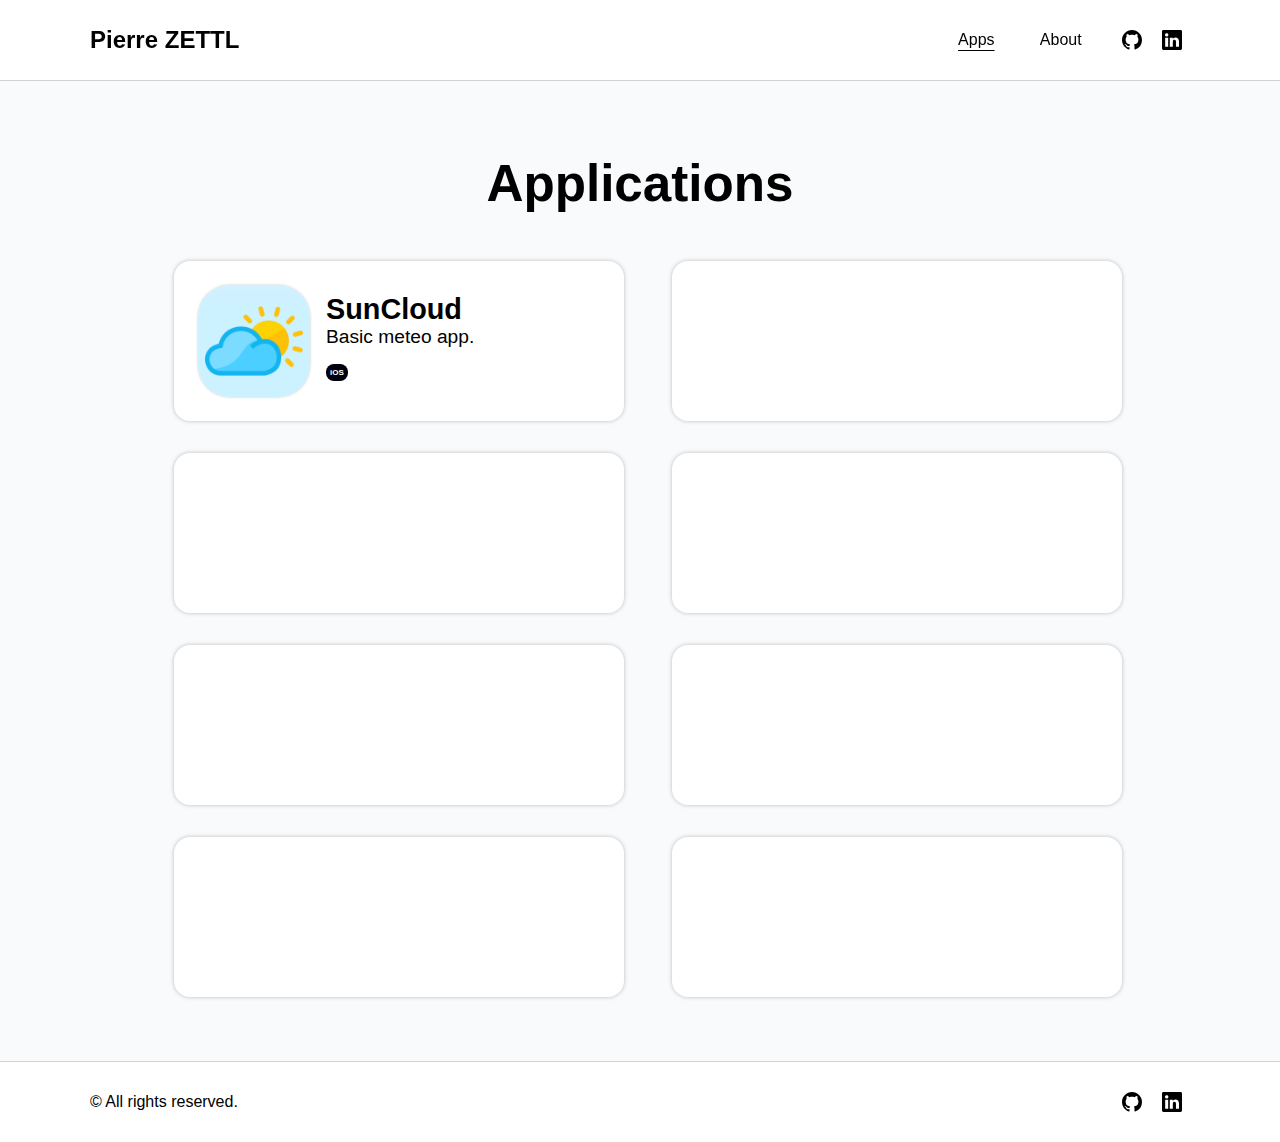
<file: en/apps.html>
<!DOCTYPE html>
<html lang="en">
    <head>
        <meta charset="UTF-8">
        <meta name="viewport" content="width=device-width, initial-scale=1.0">
        <link rel="stylesheet" href="../style.css">
        <title>Apps - Pierre ZETTL</title>
    </head>
    <body onload="checkLang()">
        <div class="wrapper" id="appsBackground">
            <div id="navbarContainer">
                <div id="navbar">
                    <a id="mainTitle" href="index.html">Pierre ZETTL</a>
                    <div id="navZone">
                        <nav id="navItems">
                            <ul>
                                <li><a class="activeNav" href="apps.html">Apps</a></li>
                                <li><a href="about.html">About</a></li>
                            </ul>
                        </nav>
                        <div id="socialBtns">
                            <a href="https://github.com/PierreZETTL" target="_blank">
                                <svg xmlns="http://www.w3.org/2000/svg" width="20" height="20" fill="currentColor" class="bi bi-github" viewBox="0 0 16 16">
                                <path d="M8 0C3.58 0 0 3.58 0 8c0 3.54 2.29 6.53 5.47 7.59.4.07.55-.17.55-.38 0-.19-.01-.82-.01-1.49-2.01.37-2.53-.49-2.69-.94-.09-.23-.48-.94-.82-1.13-.28-.15-.68-.52-.01-.53.63-.01 1.08.58 1.23.82.72 1.21 1.87.87 2.33.66.07-.52.28-.87.51-1.07-1.78-.2-3.64-.89-3.64-3.95 0-.87.31-1.59.82-2.15-.08-.2-.36-1.02.08-2.12 0 0 .67-.21 2.2.82.64-.18 1.32-.27 2-.27.68 0 1.36.09 2 .27 1.53-1.04 2.2-.82 2.2-.82.44 1.1.16 1.92.08 2.12.51.56.82 1.27.82 2.15 0 3.07-1.87 3.75-3.65 3.95.29.25.54.73.54 1.48 0 1.07-.01 1.93-.01 2.2 0 .21.15.46.55.38A8.012 8.012 0 0 0 16 8c0-4.42-3.58-8-8-8z"/>
                                </svg>
                            </a>
                            <a href="https://www.linkedin.com/in/pierrezettl/" target="_blank">
                                <svg xmlns="http://www.w3.org/2000/svg" width="20" height="20" fill="currentColor" class="bi bi-linkedin" viewBox="0 0 16 16">
                                <path d="M0 1.146C0 .513.526 0 1.175 0h13.65C15.474 0 16 .513 16 1.146v13.708c0 .633-.526 1.146-1.175 1.146H1.175C.526 16 0 15.487 0 14.854V1.146zm4.943 12.248V6.169H2.542v7.225h2.401zm-1.2-8.212c.837 0 1.358-.554 1.358-1.248-.015-.709-.52-1.248-1.342-1.248-.822 0-1.359.54-1.359 1.248 0 .694.521 1.248 1.327 1.248h.016zm4.908 8.212V9.359c0-.216.016-.432.08-.586.173-.431.568-.878 1.232-.878.869 0 1.216.662 1.216 1.634v3.865h2.401V9.25c0-2.22-1.184-3.252-2.764-3.252-1.274 0-1.845.7-2.165 1.193v.025h-.016a5.54 5.54 0 0 1 .016-.025V6.169h-2.4c.03.678 0 7.225 0 7.225h2.4z"/>
                                </svg>
                            </a>
                        </div>
                        <a id="mobileNavButton" onclick="toggleMobileNav()">
                            <svg xmlns="http://www.w3.org/2000/svg" width="30" height="30" fill="currentColor" class="bi bi-list" viewBox="0 0 16 16">
                            <path fill-rule="evenodd" d="M2.5 12a.5.5 0 0 1 .5-.5h10a.5.5 0 0 1 0 1H3a.5.5 0 0 1-.5-.5zm0-4a.5.5 0 0 1 .5-.5h10a.5.5 0 0 1 0 1H3a.5.5 0 0 1-.5-.5zm0-4a.5.5 0 0 1 .5-.5h10a.5.5 0 0 1 0 1H3a.5.5 0 0 1-.5-.5z"/>
                            </svg>
                        </a>
                    </div>
                </div>
                <nav id="navMobile">
                    <ul>
                        <br>
                        <li><a class="activeNav" href="apps.html">Apps</a></li>
                        <li><a href="about.html">About</a></li>
                        <br>
                        <li><a href="https://github.com/PierreZETTL" target="_blank">GitHub ></a></li>
                        <li><a href="https://www.linkedin.com/in/pierrezettl/" target="_blank">LinkedIn ></a></li>
                    </ul>
                </nav>
            </div>
            <div class="contentContainer">
                <div class="content">
                    <h2>Applications</h2>
                    <a class="appContainer" href="apps/suncloud.html">
                        <img src="../img/suncloud.png">
                        <div class="appInfos">
                            <h3>SunCloud</h3>
                            <h5>Basic meteo app.</h5>
                            <p>iOS</p>
                            <!-- macOS support ? : <p>macOS</p> -->
                        </div>
                    </a>
                    <a class="appContainer" href="apps.html"></a>
                    <a class="appContainer" href="apps.html"></a>
                    <a class="appContainer" href="apps.html"></a>
                    <a class="appContainer" href="apps.html"></a>
                    <a class="appContainer" href="apps.html"></a>
                    <a class="appContainer" href="apps.html"></a>
                    <a class="appContainer" href="apps.html"></a>
                </div>
            </div>
            <div id="footerContainer">
                <footer>
                    <p>© All rights reserved.</p>
                    <div id="socialBtns">
                        <a href="https://github.com/PierreZETTL" target="_blank">
                            <svg xmlns="http://www.w3.org/2000/svg" width="20" height="20" fill="currentColor" class="bi bi-github" viewBox="0 0 16 16">
                            <path d="M8 0C3.58 0 0 3.58 0 8c0 3.54 2.29 6.53 5.47 7.59.4.07.55-.17.55-.38 0-.19-.01-.82-.01-1.49-2.01.37-2.53-.49-2.69-.94-.09-.23-.48-.94-.82-1.13-.28-.15-.68-.52-.01-.53.63-.01 1.08.58 1.23.82.72 1.21 1.87.87 2.33.66.07-.52.28-.87.51-1.07-1.78-.2-3.64-.89-3.64-3.95 0-.87.31-1.59.82-2.15-.08-.2-.36-1.02.08-2.12 0 0 .67-.21 2.2.82.64-.18 1.32-.27 2-.27.68 0 1.36.09 2 .27 1.53-1.04 2.2-.82 2.2-.82.44 1.1.16 1.92.08 2.12.51.56.82 1.27.82 2.15 0 3.07-1.87 3.75-3.65 3.95.29.25.54.73.54 1.48 0 1.07-.01 1.93-.01 2.2 0 .21.15.46.55.38A8.012 8.012 0 0 0 16 8c0-4.42-3.58-8-8-8z"/>
                            </svg>
                        </a>
                        <a href="https://www.linkedin.com/in/pierrezettl/" target="_blank">
                            <svg xmlns="http://www.w3.org/2000/svg" width="20" height="20" fill="currentColor" class="bi bi-linkedin" viewBox="0 0 16 16">
                            <path d="M0 1.146C0 .513.526 0 1.175 0h13.65C15.474 0 16 .513 16 1.146v13.708c0 .633-.526 1.146-1.175 1.146H1.175C.526 16 0 15.487 0 14.854V1.146zm4.943 12.248V6.169H2.542v7.225h2.401zm-1.2-8.212c.837 0 1.358-.554 1.358-1.248-.015-.709-.52-1.248-1.342-1.248-.822 0-1.359.54-1.359 1.248 0 .694.521 1.248 1.327 1.248h.016zm4.908 8.212V9.359c0-.216.016-.432.08-.586.173-.431.568-.878 1.232-.878.869 0 1.216.662 1.216 1.634v3.865h2.401V9.25c0-2.22-1.184-3.252-2.764-3.252-1.274 0-1.845.7-2.165 1.193v.025h-.016a5.54 5.54 0 0 1 .016-.025V6.169h-2.4c.03.678 0 7.225 0 7.225h2.4z"/>
                            </svg>
                        </a>
                    </div>
                </footer>
            </div>
        </div>
    </body>
    <script>
        function checkLang() {
            var userLang = "";
            if (navigator.language != null) {
                userLang = navigator.language;
            } else if (navigator.userLanguage != null) {
                userLang = navigator.userLanguage;
            }
            
            if (userLang.startsWith("fr")) {
                window.location.href = "../apps.html"
            }
        };

        function toggleMobileNav() {
            if (document.getElementById("navMobile").style.display === "block") {
                document.getElementById("navMobile").style.display = "none";
                const contentContainer = document.querySelectorAll('.contentContainer');
                contentContainer.forEach(e => {
                    e.style.display="flex";
                });
                document.getElementById("footerContainer").style.display = "flex";
            } else {
                document.getElementById("navMobile").style.display = "block";
                const contentContainer = document.querySelectorAll('.contentContainer');
                contentContainer.forEach(e => {
                    e.style.display="none";
                });
                document.getElementById("footerContainer").style.display = "none";
            }
        }
    </script>
</html>
</file>
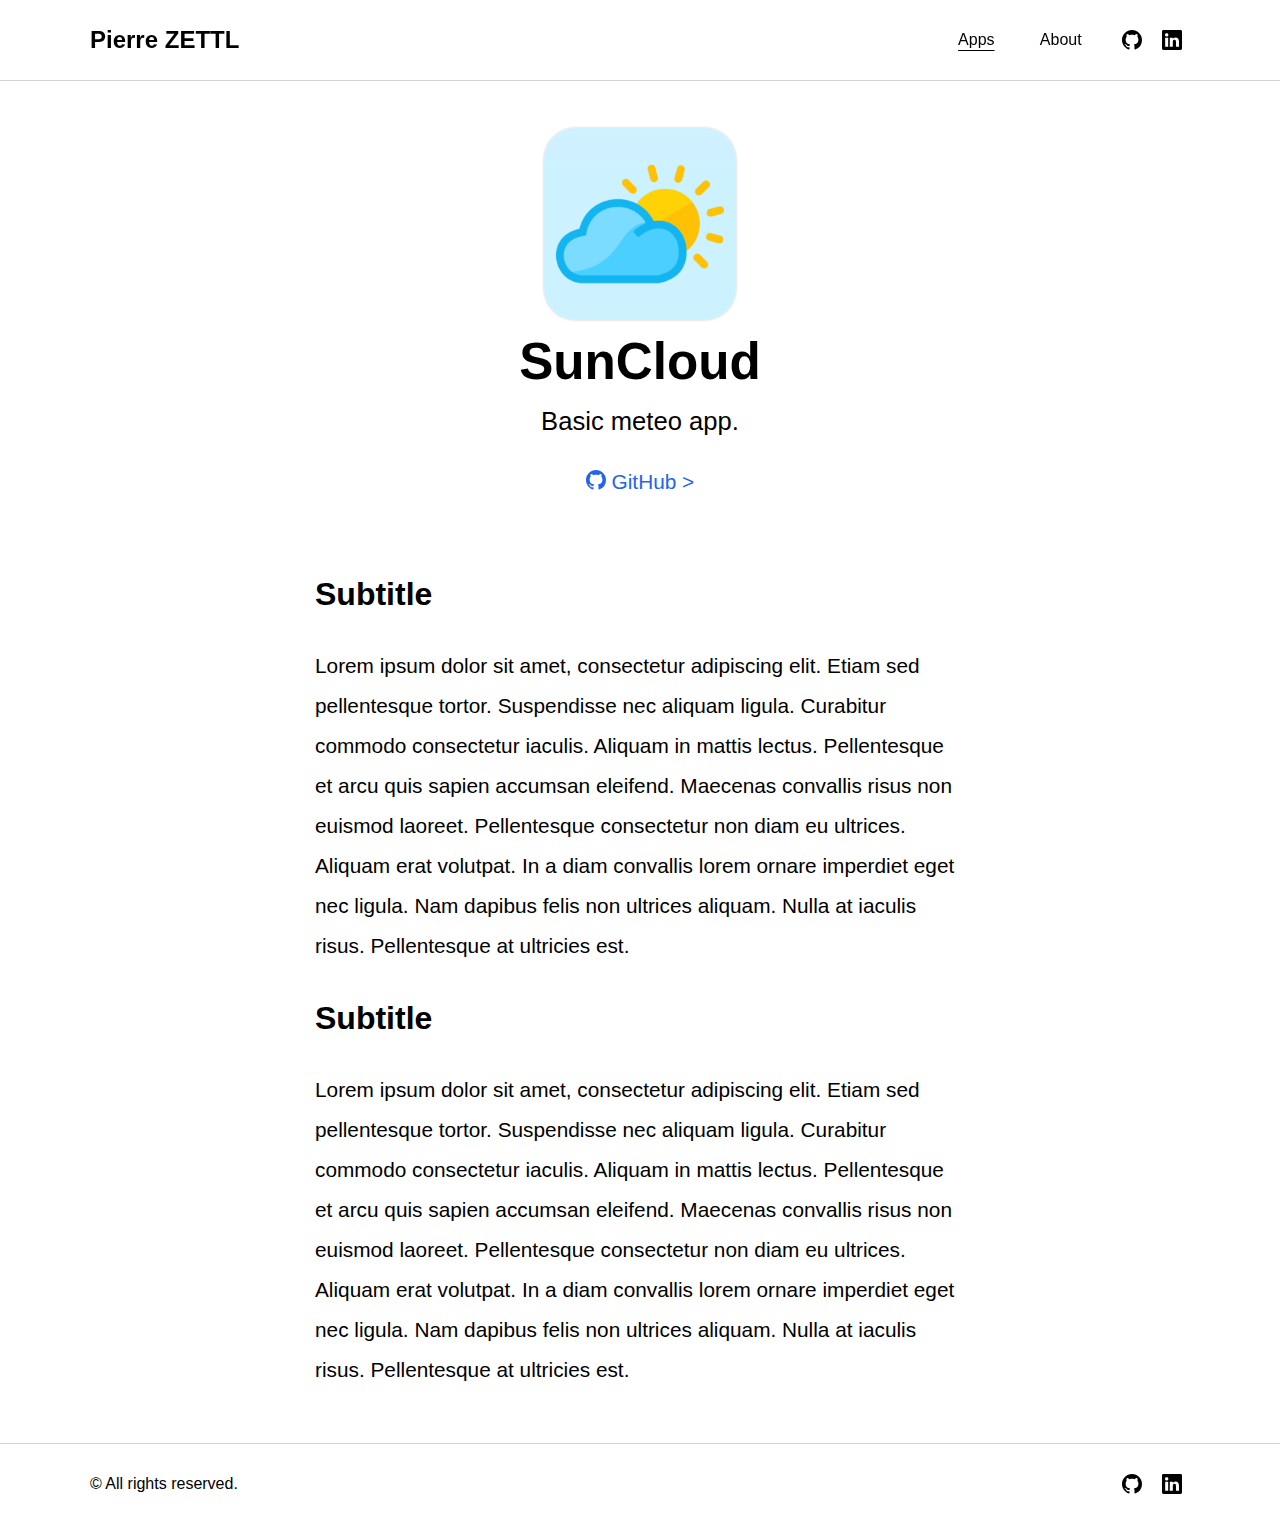
<file: en/apps/suncloud.html>
<!DOCTYPE html>
<html lang="en">
    <head>
        <meta charset="UTF-8">
        <meta name="viewport" content="width=device-width, initial-scale=1.0">
        <link rel="stylesheet" href="../../style.css">
        <title>SunCloud - Pierre ZETTL</title>
    </head>
    <body onload="checkLang()">
        <div class="wrapper">
            <div id="navbarContainer">
                <div id="navbar">
                    <a id="mainTitle" href="../index.html">Pierre ZETTL</a>
                    <div id="navZone">
                        <nav id="navItems">
                            <ul>
                                <li><a class="activeNav" href="../apps.html">Apps</a></li>
                                <li><a href="../about.html">About</a></li>
                            </ul>
                        </nav>
                        <div id="socialBtns">
                            <a href="https://github.com/PierreZETTL" target="_blank">
                                <svg xmlns="http://www.w3.org/2000/svg" width="20" height="20" fill="currentColor" class="bi bi-github" viewBox="0 0 16 16">
                                <path d="M8 0C3.58 0 0 3.58 0 8c0 3.54 2.29 6.53 5.47 7.59.4.07.55-.17.55-.38 0-.19-.01-.82-.01-1.49-2.01.37-2.53-.49-2.69-.94-.09-.23-.48-.94-.82-1.13-.28-.15-.68-.52-.01-.53.63-.01 1.08.58 1.23.82.72 1.21 1.87.87 2.33.66.07-.52.28-.87.51-1.07-1.78-.2-3.64-.89-3.64-3.95 0-.87.31-1.59.82-2.15-.08-.2-.36-1.02.08-2.12 0 0 .67-.21 2.2.82.64-.18 1.32-.27 2-.27.68 0 1.36.09 2 .27 1.53-1.04 2.2-.82 2.2-.82.44 1.1.16 1.92.08 2.12.51.56.82 1.27.82 2.15 0 3.07-1.87 3.75-3.65 3.95.29.25.54.73.54 1.48 0 1.07-.01 1.93-.01 2.2 0 .21.15.46.55.38A8.012 8.012 0 0 0 16 8c0-4.42-3.58-8-8-8z"/>
                                </svg>
                            </a>
                            <a href="https://www.linkedin.com/in/pierrezettl/" target="_blank">
                                <svg xmlns="http://www.w3.org/2000/svg" width="20" height="20" fill="currentColor" class="bi bi-linkedin" viewBox="0 0 16 16">
                                <path d="M0 1.146C0 .513.526 0 1.175 0h13.65C15.474 0 16 .513 16 1.146v13.708c0 .633-.526 1.146-1.175 1.146H1.175C.526 16 0 15.487 0 14.854V1.146zm4.943 12.248V6.169H2.542v7.225h2.401zm-1.2-8.212c.837 0 1.358-.554 1.358-1.248-.015-.709-.52-1.248-1.342-1.248-.822 0-1.359.54-1.359 1.248 0 .694.521 1.248 1.327 1.248h.016zm4.908 8.212V9.359c0-.216.016-.432.08-.586.173-.431.568-.878 1.232-.878.869 0 1.216.662 1.216 1.634v3.865h2.401V9.25c0-2.22-1.184-3.252-2.764-3.252-1.274 0-1.845.7-2.165 1.193v.025h-.016a5.54 5.54 0 0 1 .016-.025V6.169h-2.4c.03.678 0 7.225 0 7.225h2.4z"/>
                                </svg>
                            </a>
                        </div>
                        <a id="mobileNavButton" onclick="toggleMobileNav()">
                            <svg xmlns="http://www.w3.org/2000/svg" width="30" height="30" fill="currentColor" class="bi bi-list" viewBox="0 0 16 16">
                            <path fill-rule="evenodd" d="M2.5 12a.5.5 0 0 1 .5-.5h10a.5.5 0 0 1 0 1H3a.5.5 0 0 1-.5-.5zm0-4a.5.5 0 0 1 .5-.5h10a.5.5 0 0 1 0 1H3a.5.5 0 0 1-.5-.5zm0-4a.5.5 0 0 1 .5-.5h10a.5.5 0 0 1 0 1H3a.5.5 0 0 1-.5-.5z"/>
                            </svg>
                        </a>
                    </div>
                </div>
                <nav id="navMobile">
                    <ul>
                        <br>
                        <li><a class="activeNav" href="../apps.html">Apps</a></li>
                        <li><a href="../about.html">About</a></li>
                        <br>
                        <li><a href="https://github.com/PierreZETTL" target="_blank">GitHub ></a></li>
                        <li><a href="https://www.linkedin.com/in/pierrezettl/" target="_blank">LinkedIn ></a></li>
                    </ul>
                </nav>
            </div>
            <div class="contentContainer">
                <div class="content">
                    <img src="../../img/suncloud.png" class="appDetailsImg">
                    <h2 class="appDetailsTitle">SunCloud</h2>
                    <h4 class="appDetailsSubtitle">Basic meteo app.</h4>
                    <!-- APP STORE LINK
                    <div class="appStoreLink">
                        <a href="/">
                            <img src="../img/appstore_en.svg" class="appDetailsImg">
                        </a>
                    </div>
                    -->
                    <a class="appDetailsLink" href="https://github.com/PierreZETTL/SunCloud" target="_blank">
                        <svg xmlns="http://www.w3.org/2000/svg" width="20" height="20" fill="currentColor" class="bi bi-github" viewBox="0 0 16 16">
                        <path d="M8 0C3.58 0 0 3.58 0 8c0 3.54 2.29 6.53 5.47 7.59.4.07.55-.17.55-.38 0-.19-.01-.82-.01-1.49-2.01.37-2.53-.49-2.69-.94-.09-.23-.48-.94-.82-1.13-.28-.15-.68-.52-.01-.53.63-.01 1.08.58 1.23.82.72 1.21 1.87.87 2.33.66.07-.52.28-.87.51-1.07-1.78-.2-3.64-.89-3.64-3.95 0-.87.31-1.59.82-2.15-.08-.2-.36-1.02.08-2.12 0 0 .67-.21 2.2.82.64-.18 1.32-.27 2-.27.68 0 1.36.09 2 .27 1.53-1.04 2.2-.82 2.2-.82.44 1.1.16 1.92.08 2.12.51.56.82 1.27.82 2.15 0 3.07-1.87 3.75-3.65 3.95.29.25.54.73.54 1.48 0 1.07-.01 1.93-.01 2.2 0 .21.15.46.55.38A8.012 8.012 0 0 0 16 8c0-4.42-3.58-8-8-8z"/>
                        </svg>
                        GitHub >
                    </a>
                    <div id="aboutContainer">
                        <h3>Subtitle</h3>
                        <p>Lorem ipsum dolor sit amet, consectetur adipiscing elit. Etiam sed pellentesque tortor. Suspendisse nec aliquam ligula. Curabitur commodo consectetur iaculis. Aliquam in mattis lectus. Pellentesque et arcu quis sapien accumsan eleifend. Maecenas convallis risus non euismod laoreet. Pellentesque consectetur non diam eu ultrices. Aliquam erat volutpat. In a diam convallis lorem ornare imperdiet eget nec ligula. Nam dapibus felis non ultrices aliquam. Nulla at iaculis risus. Pellentesque at ultricies est.</p>
                        <h3>Subtitle</h3>
                        <p>Lorem ipsum dolor sit amet, consectetur adipiscing elit. Etiam sed pellentesque tortor. Suspendisse nec aliquam ligula. Curabitur commodo consectetur iaculis. Aliquam in mattis lectus. Pellentesque et arcu quis sapien accumsan eleifend. Maecenas convallis risus non euismod laoreet. Pellentesque consectetur non diam eu ultrices. Aliquam erat volutpat. In a diam convallis lorem ornare imperdiet eget nec ligula. Nam dapibus felis non ultrices aliquam. Nulla at iaculis risus. Pellentesque at ultricies est.</p>
                    </div>
                </div>
            </div>
            <div id="footerContainer">
                <footer>
                    <p>© All rights reserved.</p>
                    <div id="socialBtns">
                        <a href="https://github.com/PierreZETTL" target="_blank">
                            <svg xmlns="http://www.w3.org/2000/svg" width="20" height="20" fill="currentColor" class="bi bi-github" viewBox="0 0 16 16">
                            <path d="M8 0C3.58 0 0 3.58 0 8c0 3.54 2.29 6.53 5.47 7.59.4.07.55-.17.55-.38 0-.19-.01-.82-.01-1.49-2.01.37-2.53-.49-2.69-.94-.09-.23-.48-.94-.82-1.13-.28-.15-.68-.52-.01-.53.63-.01 1.08.58 1.23.82.72 1.21 1.87.87 2.33.66.07-.52.28-.87.51-1.07-1.78-.2-3.64-.89-3.64-3.95 0-.87.31-1.59.82-2.15-.08-.2-.36-1.02.08-2.12 0 0 .67-.21 2.2.82.64-.18 1.32-.27 2-.27.68 0 1.36.09 2 .27 1.53-1.04 2.2-.82 2.2-.82.44 1.1.16 1.92.08 2.12.51.56.82 1.27.82 2.15 0 3.07-1.87 3.75-3.65 3.95.29.25.54.73.54 1.48 0 1.07-.01 1.93-.01 2.2 0 .21.15.46.55.38A8.012 8.012 0 0 0 16 8c0-4.42-3.58-8-8-8z"/>
                            </svg>
                        </a>
                        <a href="https://www.linkedin.com/in/pierrezettl/" target="_blank">
                            <svg xmlns="http://www.w3.org/2000/svg" width="20" height="20" fill="currentColor" class="bi bi-linkedin" viewBox="0 0 16 16">
                            <path d="M0 1.146C0 .513.526 0 1.175 0h13.65C15.474 0 16 .513 16 1.146v13.708c0 .633-.526 1.146-1.175 1.146H1.175C.526 16 0 15.487 0 14.854V1.146zm4.943 12.248V6.169H2.542v7.225h2.401zm-1.2-8.212c.837 0 1.358-.554 1.358-1.248-.015-.709-.52-1.248-1.342-1.248-.822 0-1.359.54-1.359 1.248 0 .694.521 1.248 1.327 1.248h.016zm4.908 8.212V9.359c0-.216.016-.432.08-.586.173-.431.568-.878 1.232-.878.869 0 1.216.662 1.216 1.634v3.865h2.401V9.25c0-2.22-1.184-3.252-2.764-3.252-1.274 0-1.845.7-2.165 1.193v.025h-.016a5.54 5.54 0 0 1 .016-.025V6.169h-2.4c.03.678 0 7.225 0 7.225h2.4z"/>
                            </svg>
                        </a>
                    </div>
                </footer>
            </div>
        </div>
    </body>
    <script>
        function checkLang() {
            var userLang = "";
            if (navigator.language != null) {
                userLang = navigator.language;
            } else if (navigator.userLanguage != null) {
                userLang = navigator.userLanguage;
            }
            
            if (userLang.startsWith("fr")) {
                window.location.href = "../../apps/suncloud.html"
            }
        };

        function toggleMobileNav() {
            if (document.getElementById("navMobile").style.display === "block") {
                document.getElementById("navMobile").style.display = "none";
                const contentContainer = document.querySelectorAll('.contentContainer');
                contentContainer.forEach(e => {
                    e.style.display="flex";
                });
                document.getElementById("footerContainer").style.display = "flex";
            } else {
                document.getElementById("navMobile").style.display = "block";
                const contentContainer = document.querySelectorAll('.contentContainer');
                contentContainer.forEach(e => {
                    e.style.display="none";
                });
                document.getElementById("footerContainer").style.display = "none";
            }
        }
    </script>
</html>
</file>
<file: style.css>
body {
    margin: 0;
    font-family: sans-serif, system-ui, -apple-system, BlinkMacSystemFont, 'Segoe UI', Roboto, Oxygen, Ubuntu, Cantarell, 'Open Sans', 'Helvetica Neue';
}

svg {
    vertical-align: top;
}

.wrapper {
    display: flex;
    flex-direction: column;
    justify-content: space-between;
    min-height: 100vh;
}

#appsBackground {
    background-color: rgb(248, 250, 252);
}

#navbarContainer {
    position: fixed;
    top: 0;
    width: 100%;
    height: 5rem;
    border-bottom: 0.01rem solid lightgray;
    background-color: rgba(255, 255, 255, 0.9);
    -webkit-backdrop-filter: blur(2.5px);
    backdrop-filter: blur(2.5px);
    z-index: 1;
}

#navbar {
    display: flex;
    align-items: center;
    justify-content: space-between;
    width: 95%;
    max-width: 1100px;
    height: 5rem;
    margin: auto;
    color: black;
}

#navMobile {
    flex-direction: column;
    justify-content: space-between;
    min-height: 100vh;
    display: none;
    margin-top: -0.9rem;
    margin-left: -1.5rem;
    background-color: rgba(255, 255, 255, 1);
}

#navMobile a {
    font-size: 1.2rem;
    font-weight: 400;
}

#navMobile li {
    width: 10rem;
    margin-bottom: 1.5rem;
}

#mobileNavButton {
    display: none;
    border-radius: 0.25rem;
    padding: 0.25rem 0.25rem 0.25rem 0.25rem;
    text-align: center;
}

#mobileNavButton:hover {
    background-color: lightgray;
    cursor: pointer;
}

#navbar a, #navMobile a {
    text-decoration: none;
    color: inherit;
}

#navbar a:visited, #navMobile a:visited {
    color: inherit;
}

#navbar a:hover, #navMobile a:hover {
    color: gray;
}

#mainTitle {
    font-size: 1.5rem;
    font-weight: 800;
}

#navZone {
    display: flex;
    align-items: center;
    justify-content: space-between;
}

#navItems {
    font-size: 1rem;
    font-weight: 400;
}

#navItems ul, #navMobile ul {
    list-style-type: none;
}

#navItems li {
    display: inline-block;
    text-align: center;
    width: 5rem;
}

#socialBtns {
    margin-left: 0.8rem;
    -webkit-user-select: none;
    -moz-user-select: none;
    -ms-user-select: none;
    user-select: none;
}

#socialBtns a {
    display: inline-block;
    text-align: center;
    padding: 0.5rem;
    border-radius: 0.25rem;
    color: inherit;
}

#socialBtns a:hover {
    background-color: lightgray;
    color: inherit;
}

.activeNav {
    text-decoration: underline !important;
    text-decoration-thickness: 3px;
    text-underline-offset: 5px;
    text-decoration-color: red;
}

.contentContainer {
    width: 100%;
    margin-top: 5rem;
}

.contentContainer h2 {
    width: 100%;
    text-align: center;
    margin-bottom: 3rem;
    font-size: 3.2rem;
    font-weight: 600;
}

.contentContainer h3 {
    text-align: left;
    font-size: 2rem;
    font-weight: 600;
}

.contentContainer p {
    width: 100%;
    text-align: left;
    font-size: 1.3rem;
    font-weight: 300;
}

#aboutContainer {
    width: 90%;
    max-width: 650px;
    line-height: 2.5rem;
    margin-top: -2rem;
}

.content {
    width: 95%;
    max-width: 1100px;
    display: flex;
    flex-wrap: wrap;
    align-items: center;
    justify-content: center;
    margin: auto;
    padding-top: 2rem;
    padding-bottom: 2rem;
    color: black;
}

.appContainer {
    display: flex;
    align-items: center;
    width: 100%;
    max-width: 550px;
    height: 10rem;
    border-radius: 1rem;
    background-color: white;
    margin: 0 1rem 2rem 2rem;
    text-decoration: none;
    color: inherit;
    box-shadow: 0rem 0rem 0.25rem rgba(0, 0, 0, 0.25);
    transition: transform 0.8s, box-shadow 0.8s;
}

.appContainer:visited {
    color: inherit;
}

.appContainer:hover {
    color: inherit;
    box-shadow: 0rem 0rem 0.75rem rgba(0, 0, 0, 0.25);
    transition: transform 0.8s, box-shadow 0.8s;
    transform: scale(1.02);
}

.appContainer img {
    margin: 1.5rem 1rem 1.5rem 1.5rem;
    border-radius: 2rem;
    width: 7rem;
    box-shadow: 0rem 0rem 0.15rem rgba(0, 0, 0, 0.25);
}

.appContainer h3 {
    font-size: 1.8rem;
    font-weight: 600;
    padding: 0;
    margin: 0;
}

.appContainer h5 {
    font-size: 1.2rem;
    font-weight: 400;
    padding: 0;
    margin: 0 2rem 0 0;
}

.appContainer p {
    display: inline-block;
    font-size: 0.5rem;
    font-weight: 600;
    margin-top: 1rem;
    padding: 0.25rem;
    border-radius: 0.5rem;
    width: max-content;
    color: white;
    background-color: rgb(0, 0, 15);
}

.appStoreLink {
    width: 100%;
    text-align: center;
    margin-top: -1rem;
    cursor: pointer;
    -webkit-user-select: none;
    -moz-user-select: none;
    -ms-user-select: none;
    user-select: none;
}

.appStoreLink img {
    width: 12rem;
    border-radius: 0.6rem !important;
}

.appDetailsImg {
    margin: 1rem 2rem 1rem 2rem;
    border-radius: 2rem;
    width: 12rem;
    box-shadow: 0rem 0rem 0.15rem rgba(0, 0, 0, 0.25);
}

.appDetailsTitle {
    margin-top: -0.25rem !important;
}

.appDetailsSubtitle {
    width: 100%;
    text-align: center;
    margin-top: -2rem;
    font-size: 1.6rem;
    font-weight: 300;
}

.appDetailsLink {
    width: 100%;
    text-align: center;
    margin-bottom: 5rem;
    font-size: 1.3rem;
    font-weight: 400;
    text-decoration: none;
    color: rgb(35, 100, 235);
}

.appDetailsLink:visited {
    color: rgb(35, 100, 235);
}

.appDetailsLink:hover {
    color: rgb(95, 160, 255);
}

#footerContainer {
    width: 100%;
    height: 5rem;
    border-top: 0.01rem solid lightgray;
    background-color: rgba(255, 255, 255, 0.9);
}

footer {
    display: flex;
    align-items: center;
    justify-content: space-between;
    width: 95%;
    max-width: 1100px;
    height: 5rem;
    margin: auto;
    color: black;
}

@media (min-width: 1100px) {
    .appContainer {
        max-width: 450px;
    }
}

@media (max-width: 750px) {
    #navItems {
        display: none;
    }

    #navbar #socialBtns {
        display: none;
    }

    #mobileNavButton {
        display: block;
    }
}

@media (prefers-color-scheme: dark) {
    body {
        background-color: rgba(0, 0, 15, 1);
        color: white;
    }
    
    #navbarContainer {
        background-color: rgba(50, 50, 65, 0.9);
    }

    #navbar {
        color: white;
    }

    #footerContainer {
        background-color: rgba(50, 50, 65, 0.9);
    }

    footer {
        color: white;
    }

    .content {
        color: white;
    }

    .appDetailsImg {
        box-shadow: 0rem 0rem 0.15rem rgba(255, 255, 255, 0.8);
    }

    .appDetailsLink {
        color: rgb(95, 160, 255);
    }

    .appDetailsLink:visited {
        color: rgb(95, 160, 255);
    }

    .appDetailsLink:hover {
        color: rgb(35, 100, 235);
    }

    .appContainer {
        box-shadow: 0rem 0rem 0.25rem rgba(255, 255, 255, 0.8);
        background-color: rgba(50, 50, 65, 1);
    }

    .appContainer img {
        box-shadow: 0rem 0rem 0.15rem rgba(255, 255, 255, 0.8);
    }

    .appContainer p {
        color: black;
        background-color: rgb(240, 240, 255);
    }

    .appContainer:hover {
        box-shadow: 0rem 0rem 0.75rem rgba(255, 255, 255, 0.8);
    }

    #appsBackground {
        background-color: rgb(3, 5, 7);
    }

    #socialBtns a:hover {
        background-color: rgb(80, 80, 95);
    }

    #mobileNavButton:hover {
        background-color: rgb(80, 80, 95);
        cursor: pointer;
    }
    
    #navbar a:hover, #navMobile a:hover {
        color: lightgray;
    }

    #navMobile {
        background-color: rgba(50, 50, 65, 1);
    }
}
</file>
